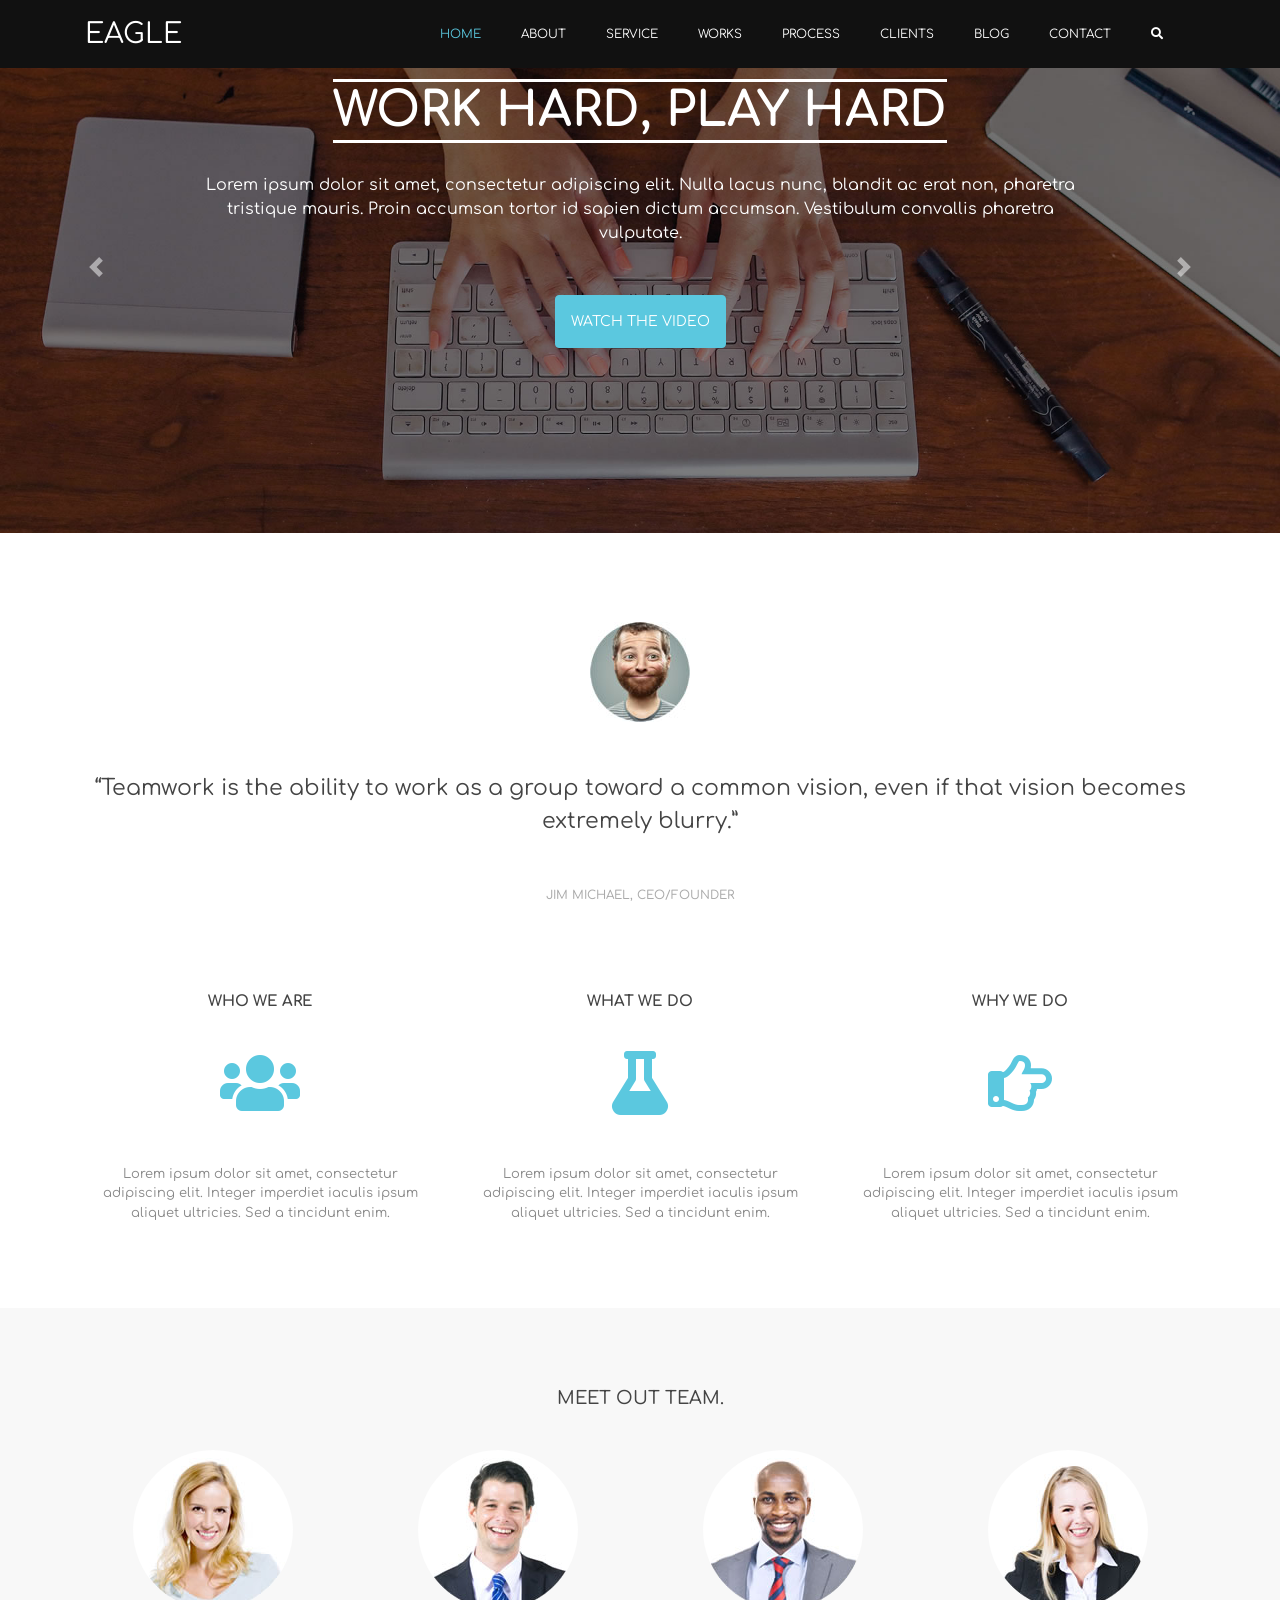
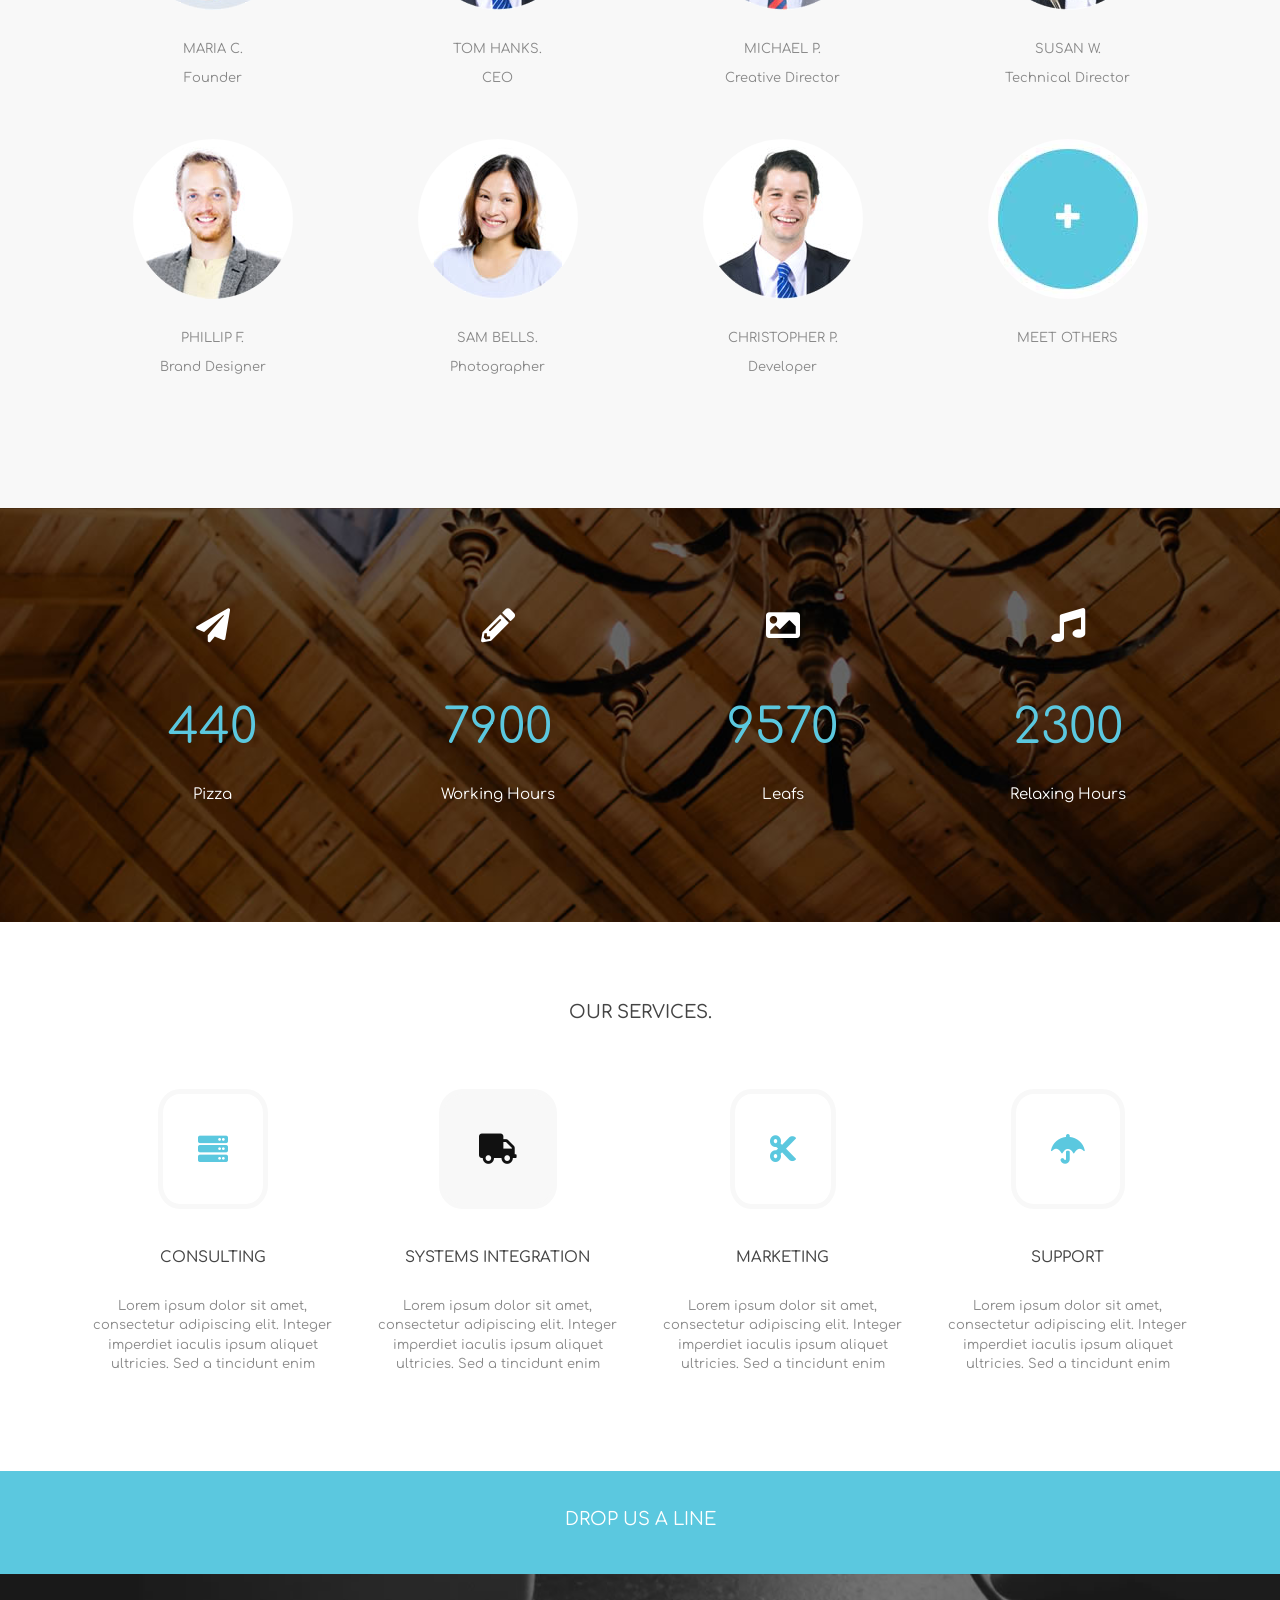
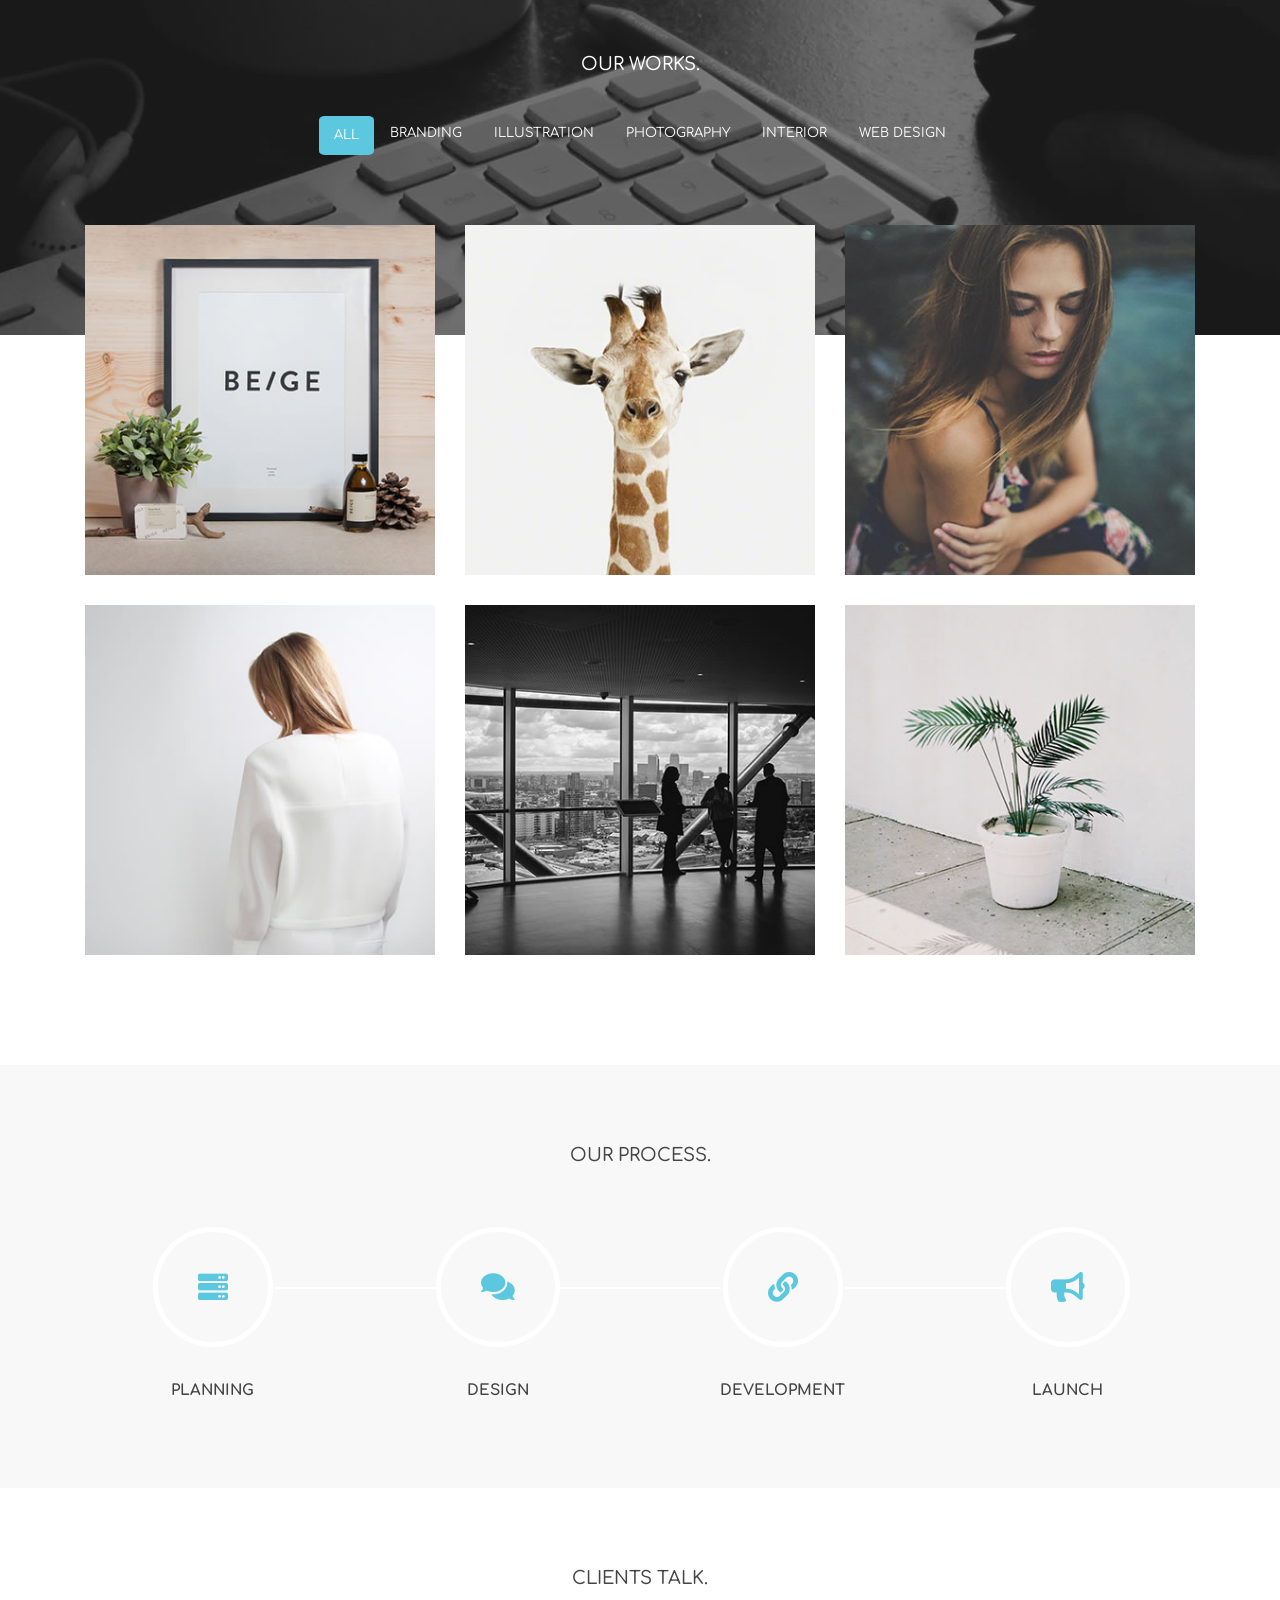
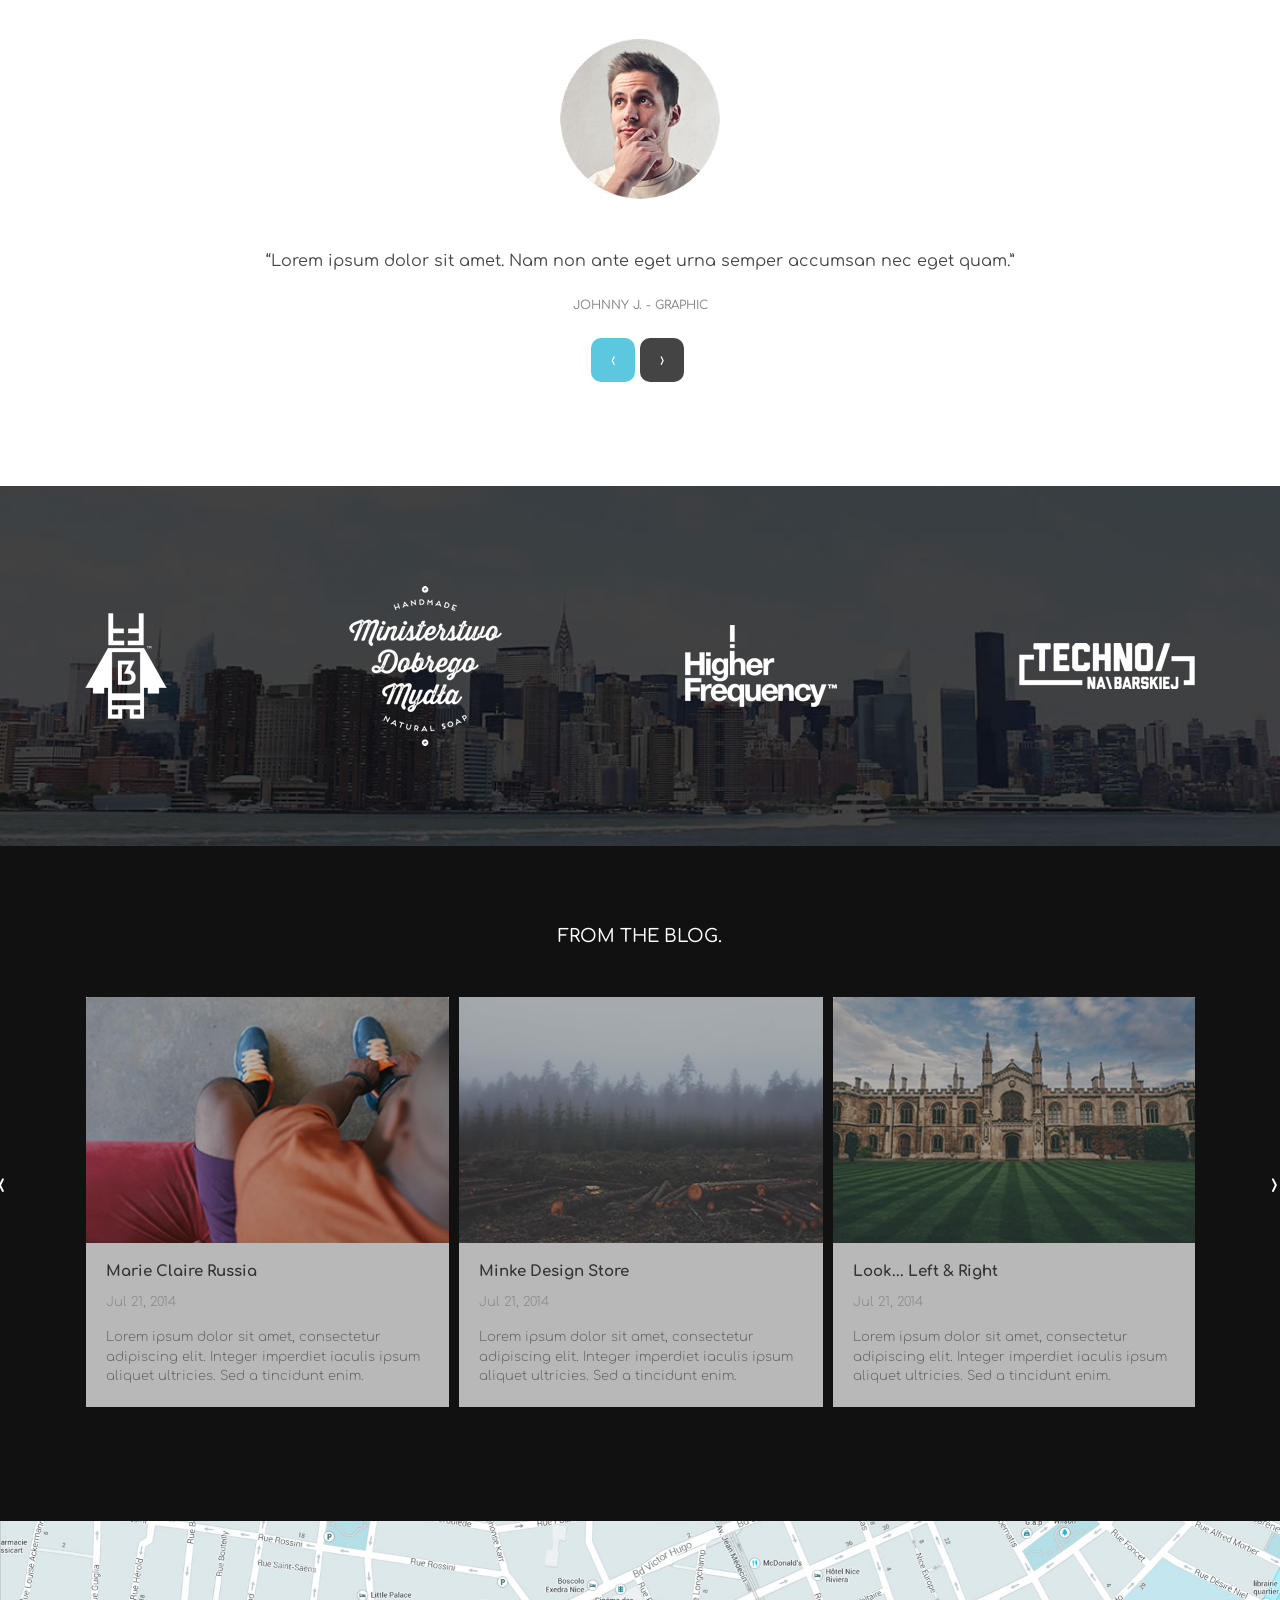
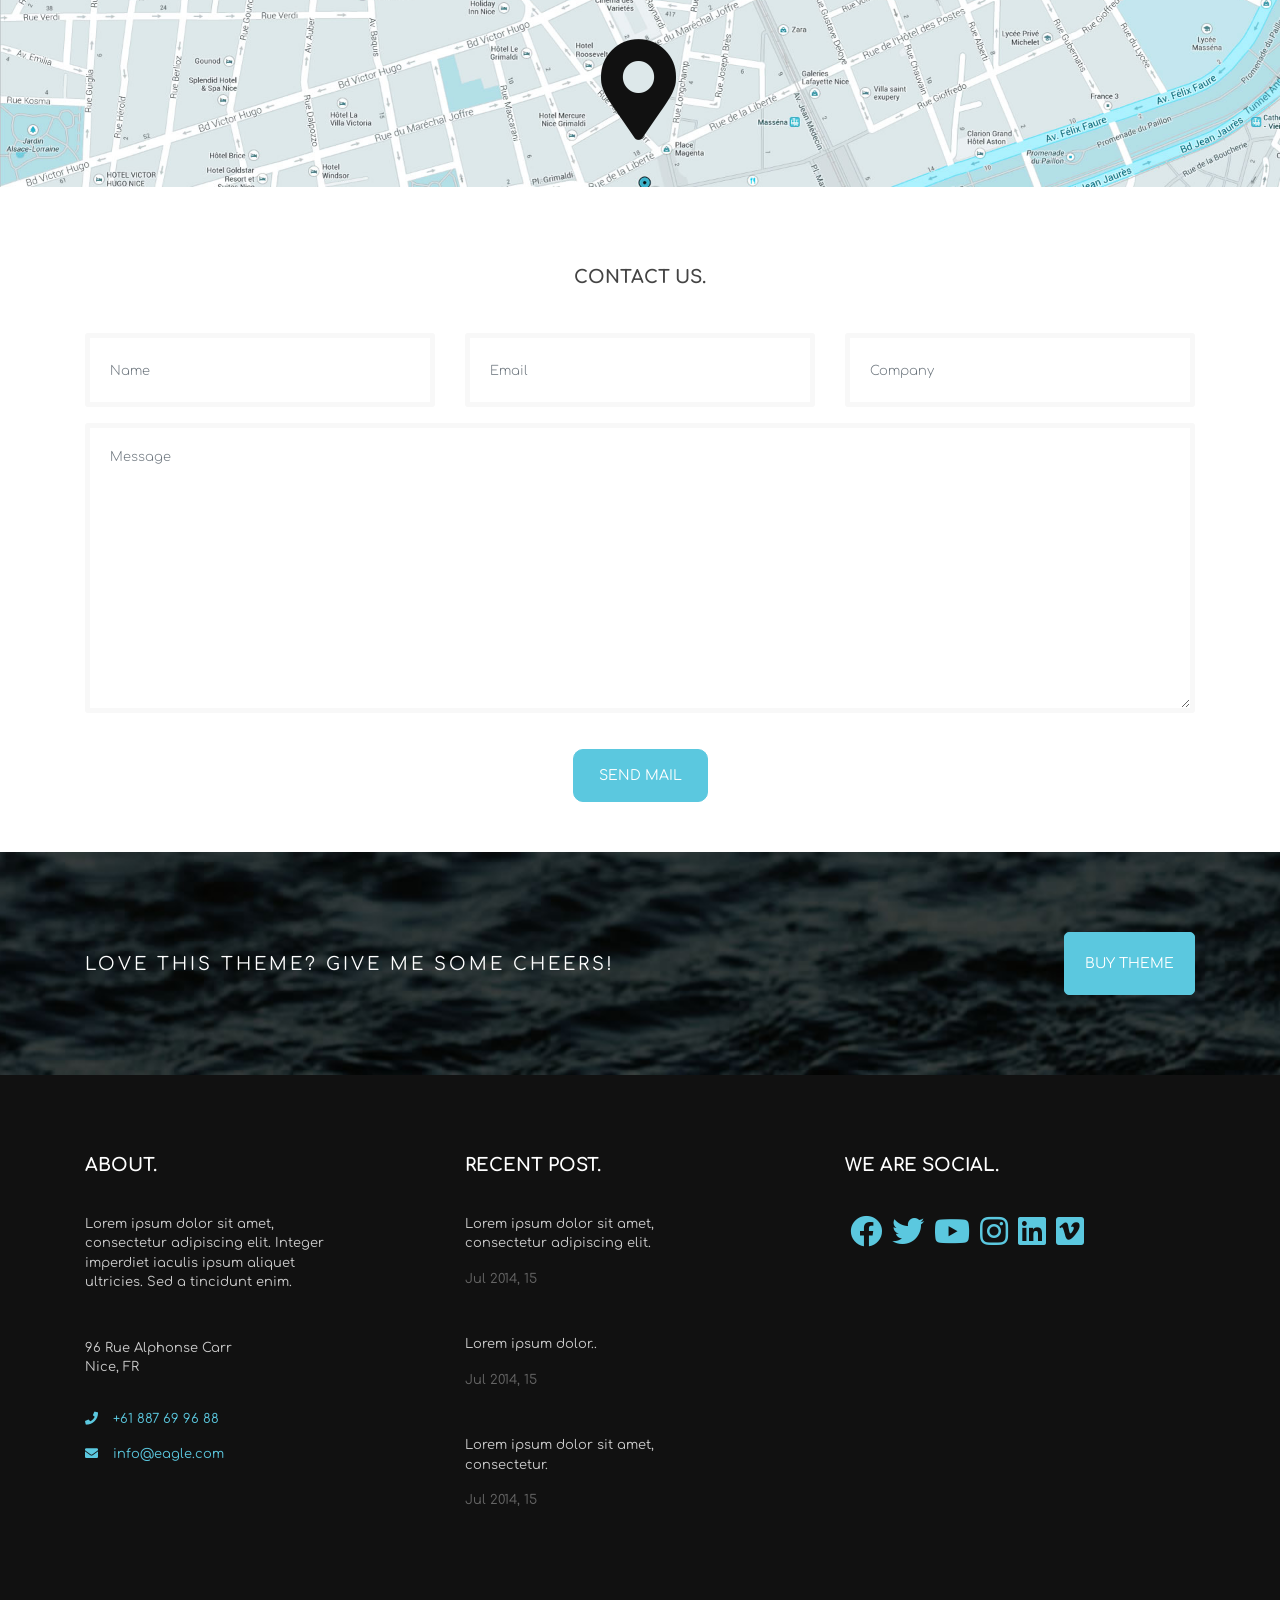
<file: index.html>
<!DOCTYPE html>
<html lang="en">

<head>
    <meta charset="UTF-8">
    <meta name="viewport" content="width=device-width, initial-scale=1.0">
    <meta http-equiv="X-UA-Compatible" content="ie=edge">
    <title>EAGLE</title>

    <!-- BOOTSTRAP -->
    <link rel="stylesheet" href="https://stackpath.bootstrapcdn.com/bootstrap/4.1.3/css/bootstrap.min.css">
    <!-- FRONT AWESOME -->
    <link rel="stylesheet" href="https://use.fontawesome.com/releases/v5.2.0/css/all.css">
    <!-- Owl Carousel-->
    <link rel="stylesheet" href="./CSS/owl.carousel.min.css">
    <link rel="stylesheet" href="./CSS/owl.theme.default.css">
    <!-- MAIN CSS -->
    <link rel="stylesheet" href="./CSS/main.css">


</head>

<body>
    <div class="wrapper">
        <header>
            <div class="container-fuild">
                <div id="carouselExampleControls" class="carousel slide" data-ride="carousel">
                    <div class="carousel-inner">
                        <div class="carousel-item active">
                            <img class="d-block" src="./images/slider_01.jpg" alt="First slide">
                            <div class="carousel-caption d-flex flex-column align-items-center">
                                <h1>WORK HARD, PLAY HARD</h1>
                                <p>Lorem ipsum dolor sit amet, consectetur adipiscing elit. Nulla lacus nunc, blandit ac erat
                                    non, pharetra tristique mauris. Proin accumsan tortor id sapien dictum accumsan. Vestibulum
                                    convallis pharetra vulputate.
                                </p>
                                <button class="btn btn-primary text-uppercase">Watch the video</button>
                            </div>
                        </div>
                        <div class="carousel-item">
                            <img class="d-block" src="./images/slider_02.jpg" alt="Second slide">
                            <div class="carousel-caption d-flex flex-column align-items-center">
                                <h1>WORK HARD, PLAY HARD</h1>
                                <p>Lorem ipsum dolor sit amet, consectetur adipiscing elit. Nulla lacus nunc, blandit ac erat
                                    non, pharetra tristique mauris. Proin accumsan tortor id sapien dictum accumsan. Vestibulum
                                    convallis pharetra vulputate.
                                </p>
                                <button class="btn btn-primary text-uppercase">Watch the video</button>
                            </div>
                        </div>
                        <div class="carousel-item">
                            <img class="d-block" src="./images/slider_03.jpg" alt="Third slide">
                            <div class="carousel-caption d-flex flex-column align-items-center">
                                <h1>WORK HARD, PLAY HARD</h1>
                                <p>Lorem ipsum dolor sit amet, consectetur adipiscing elit. Nulla lacus nunc, blandit ac erat
                                    non, pharetra tristique mauris. Proin accumsan tortor id sapien dictum accumsan. Vestibulum
                                    convallis pharetra vulputate.
                                </p>
                                <button class="btn btn-primary text-uppercase">Watch the video</button>
                            </div>
                        </div>
                    </div>
                    <a class="carousel-control-prev" href="#carouselExampleControls" role="button" data-slide="prev">
                        <span class="carousel-control-prev-icon" aria-hidden="true"></span>
                        <span class="sr-only">Previous</span>
                    </a>
                    <a class="carousel-control-next" href="#carouselExampleControls" role="button" data-slide="next">
                        <span class="carousel-control-next-icon" aria-hidden="true"></span>
                        <span class="sr-only">Next</span>
                    </a>
                </div>
            </div>

            <nav class="navbar fixed-top navbar-expand-lg" id="navbar-example2">
                <div class="container">
                    <a href="#" class="navbar-brand">EAGLE</a>
                    <button class="navbar-toggler" type="button" data-toggle="collapse" data-target="#myNavbar" aria-controls="myNavbar" aria-expanded="false"
                        aria-label="Toggle navigation">
                        <span class="navbar-toggler-icon"></span>
                    </button>

                    <div class="collapse navbar-collapse" id="myNavbar">
                        <ul class="navbar-nav ml-auto">
                            <li class="nav-item active mr-4">
                                <a href="#" class="nav-link">HOME</a>
                            </li>
                            <li class="nav-item mr-4">
                                <a href="#about" class="nav-link">ABOUT</a>
                            </li>
                            <li class="nav-item mr-4">
                                <a href="#services" class="nav-link">SERVICE</a>
                            </li>
                            <li class="nav-item mr-4">
                                <a href="#works" class="nav-link">WORKS</a>
                            </li>
                            <li class="nav-item mr-4">
                                <a href="#process" class="nav-link">PROCESS</a>
                            </li>
                            <li class="nav-item mr-4">
                                <a href="#clients" class="nav-link">CLIENTS</a>
                            </li>
                            <li class="nav-item mr-4">
                                <a href="#blog" class="nav-link">BLOG</a>
                            </li>
                            <li class="nav-item mr-4">
                                <a href="#contact" class="nav-link">CONTACT</a>
                            </li>
                            <li class="nav-item mr-4">
                                <a href="#" class="nav-link">
                                    <i class="fas fa-search "></i>
                                </a>
                            </li>
                        </ul>
                    </div>
                </div>
            </nav>
        </header>

        <main class="mt-4" data-spy="scroll" data-target="#navbar-example2" data-offset="0">
            <section id="about">

                <div class="about-1 text-center">
                    <div class="container">
                        <img src="./images//ceo.jpg" alt="CEO">
                        <p class="para-1">“Teamwork is the ability to work as a group toward a common vision, even if that vision becomes extremely
                            blurry.”
                        </p>
                        <h6>JIM MICHAEL, CEO/FOUNDER</h6>
                    </div>
                </div>

                <div class="about-2">
                    <div class="container text-center">
                        <div class="row">
                            <div class="col-md-4">
                                <h3>WHO WE ARE</h3>
                                <i class="fas fa-users fa-4x"></i>
                                <p class="para-2">Lorem ipsum dolor sit amet, consectetur adipiscing elit. Integer imperdiet iaculis ipsum
                                    aliquet ultricies. Sed a tincidunt enim.</p>
                            </div>
                            <div class="col-md-4">
                                <h3>WHAT WE DO</h3>
                                <i class="fas fa-flask fa-4x"></i>
                                <p class="para-2">Lorem ipsum dolor sit amet, consectetur adipiscing elit. Integer imperdiet iaculis ipsum
                                    aliquet ultricies. Sed a tincidunt enim.</p>
                            </div>
                            <div class="col-md-4">
                                <h3>WHY WE DO</h3>
                                <i class="far fa-hand-point-right fa-4x"></i>
                                <p class="para-2">Lorem ipsum dolor sit amet, consectetur adipiscing elit. Integer imperdiet iaculis ipsum
                                    aliquet ultricies. Sed a tincidunt enim.</p>
                            </div>
                        </div>
                    </div>
                </div>

                <div class="about-3">
                    <div class="container text-center">
                        <h1 class="heading-text">MEET OUT TEAM.</h1>

                        <div class="row">
                            <div class="col-md-3 col-sm-6">
                                <img src="./images/meet_team_01.jpg" alt="team">
                                <p class="about-name">MARIA C.</p>
                                <p class="about-job">Founder</p>
                            </div>
                            <div class="col-md-3 col-sm-6 ">
                                <img src="./images/meet_team_02.jpg" alt="team">
                                <p class="about-name">TOM HANKS.</p>
                                <p class="about-job">CEO</p>
                            </div>
                            <div class="col-md-3 col-sm-6">
                                <img src="./images/meet_team_03.jpg" alt="team">
                                <p class="about-name">MICHAEL P.</p>
                                <p class="about-job">Creative Director</p>
                            </div>
                            <div class="col-md-3 col-sm-6">
                                <img src="./images/meet_team_04.jpg" alt="team">
                                <p class="about-name">SUSAN W.</p>
                                <p class="about-job">Technical Director</p>
                            </div>
                            <div class="col-md-3 col-sm-6">
                                <img src="./images/meet_team_05.jpg" alt="team">
                                <p class="about-name">PHILLIP F.</p>
                                <p class="about-job">Brand Designer</p>
                            </div>
                            <div class="col-md-3 col-sm-6">
                                <img src="./images/meet_team_06.jpg" alt="team">
                                <p class="about-name">SAM BELLS.</p>
                                <p class="about-job">Photographer</p>
                            </div>
                            <div class="col-md-3 col-sm-6">
                                <img src="./images/meet_team_07.jpg" alt="team">
                                <p class="about-name">CHRISTOPHER P.</p>
                                <p class="about-job">Developer</p>
                            </div>
                            <div class="col-md-3 col-sm-6">
                                <img src="./images/meet_team_08.jpg" alt="team">
                                <p class="about-name">Meet Others</p>
                            </div>

                        </div>
                    </div>
                </div>

                <div class="about-4">
                    <div class="container text-center">
                        <div class="row">
                            <div class="col-md-3 col-sm-6">
                                <i class="fas fa-paper-plane"></i>
                                <p class="number">440</p>
                                <p class="desc">Pizza</p>
                            </div>
                            <div class="col-md-3 col-sm-6">
                                <i class="fas fa-pencil-alt"></i>
                                <p class="number">7900</p>
                                <p class="desc">Working Hours</p>
                            </div>
                            <div class="col-md-3 col-sm-6">
                                <i class="fas fa-image"></i>
                                <p class="number">9570</p>
                                <p class="desc">Leafs</p>
                            </div>
                            <div class="col-md-3 col-sm-6">
                                <i class="fas fa-music"></i>
                                <p class="number">2300</p>
                                <p class="desc">Relaxing Hours</p>
                            </div>
                        </div>
                    </div>
                </div>

            </section>

            <section id="services">
                <div class="services-1">
                    <div class="container text-center">
                        <h1 class="heading-text">OUR SERVICES.</h1>

                        <div class="row">
                            <div class="col-md-3">
                                <i class="fas fa-server"></i>
                                <h3>CONSULTING</h3>
                                <p class="ser-para-1">Lorem ipsum dolor sit amet, consectetur adipiscing elit. Integer imperdiet iaculis ipsum
                                    aliquet ultricies. Sed a tincidunt enim</p>
                            </div>
                            <div class="col-md-3">
                                <i class="fas fa-truck active"></i>
                                <h3>SYSTEMS INTEGRATION</h3>
                                <p class="ser-para-1">Lorem ipsum dolor sit amet, consectetur adipiscing elit. Integer imperdiet iaculis ipsum
                                    aliquet ultricies. Sed a tincidunt enim</p>
                            </div>
                            <div class="col-md-3">
                                <i class="fas fa-cut"></i>
                                <h3>MARKETING</h3>
                                <p class="ser-para-1">Lorem ipsum dolor sit amet, consectetur adipiscing elit. Integer imperdiet iaculis ipsum
                                    aliquet ultricies. Sed a tincidunt enim</p>
                            </div>
                            <div class="col-md-3">
                                <i class="fas fa-umbrella"></i>
                                <h3>SUPPORT</h3>
                                <p class="ser-para-1">Lorem ipsum dolor sit amet, consectetur adipiscing elit. Integer imperdiet iaculis ipsum
                                    aliquet ultricies. Sed a tincidunt enim</p>
                            </div>
                        </div>
                    </div>
                </div>

                <div class="services-2">
                    <div class="container-fuild text-center">
                        <div class="text d-flex flex-column align-self-center">
                            <p class="ser-para-2">DROP US A LINE</p>
                        </div>
                    </div>
                </div>
            </section>

            <section id="works">
                <div class="menu-works">
                    <div class="container text-center">
                        <h1 class="heading-text">OUR WORKS.</h1>

                        <div class="row">
                            <div class="col-lg-12">
                                <ul class="nav justify-content-center">
                                    <li class="nav-item">
                                        <a href="#" class="nav-link active">ALL</a>
                                    </li>
                                    <li class="nav-item">
                                        <a href="#" class="nav-link">BRANDING</a>
                                    </li>
                                    <li class="nav-item">
                                        <a href="#" class="nav-link">ILLUSTRATION</a>
                                    </li>
                                    <li class="nav-item">
                                        <a href="#" class="nav-link">PHOTOGRAPHY</a>
                                    </li>
                                    <li class="nav-item">
                                        <a href="#" class="nav-link">INTERIOR</a>
                                    </li>
                                    <li class="nav-item">
                                        <a href="#" class="nav-link">WEB DESIGN</a>
                                    </li>
                                </ul>
                            </div>
                        </div>
                    </div>
                </div>

                <div class="portfolio">
                    <div class="container">
                        <div class="row">
                            <div class="col-md-4 portfolio-item">
                                <a href="#portfolioModal1" class="portfolio-link" data-toggle="modal">
                                    <div class="portfolio-hover">
                                        <div class="portfolio-content-hover">
                                            <h4>The Studio 2014</h4>
                                            <p>INTERIOR DESGIN</p>
                                        </div>
                                    </div>
                                    <img src="./images/studio_00.jpg" alt="">
                                </a>
                            </div>

                            <div class="col-md-4 portfolio-item">
                                <a href="#portfolioModal1" class="portfolio-link" data-toggle="modal">
                                    <div class="portfolio-hover">
                                        <div class="portfolio-content-hover">
                                            <h4>The Studio 2014</h4>
                                            <p>INTERIOR DESGIN</p>
                                        </div>
                                    </div>
                                    <img src="./images/studio_01.jpg" alt="">
                                </a>
                            </div>


                            <div class="col-md-4 portfolio-item">
                                <a href="#portfolioModal1" class="portfolio-link" data-toggle="modal">
                                    <div class="portfolio-hover">
                                        <div class="portfolio-content-hover">
                                            <h4>The Studio 2014</h4>
                                            <p>INTERIOR DESGIN</p>
                                        </div>
                                    </div>
                                    <img src="./images/studio_02.jpg" alt="">
                                </a>
                            </div>

                            <div class="col-md-4 portfolio-item">
                                <a href="#portfolioModal1" class="portfolio-link" data-toggle="modal">
                                    <div class="portfolio-hover">
                                        <div class="portfolio-content-hover">
                                            <h4>The Studio 2014</h4>
                                            <p>INTERIOR DESGIN</p>
                                        </div>
                                    </div>
                                    <img src="./images/studio_03.jpg" alt="">

                                </a>
                            </div>

                            <div class="col-md-4 portfolio-item">
                                <a href="#portfolioModal1" class="portfolio-link" data-toggle="modal">
                                    <div class="portfolio-hover">
                                        <div class="portfolio-content-hover">
                                            <h4>The Studio 2014</h4>
                                            <p>INTERIOR DESGIN</p>
                                        </div>
                                    </div>
                                    <img src="./images/studio_04.jpg" alt="">
                                </a>
                            </div>

                            <div class="col-md-4 portfolio-item">
                                <a href="#portfolioModal1" class="portfolio-link" data-toggle="modal">
                                    <div class="portfolio-hover">
                                        <div class="portfolio-content-hover">
                                            <h4>The Studio 2014</h4>
                                            <p>INTERIOR DESGIN</p>
                                        </div>
                                    </div>
                                    <img src="./images/studio_05.jpg" alt="">
                                </a>
                            </div>
                        </div>
                    </div>
                </div>
            </section>

            <section id="process">
                <div class="container text-center">
                    <div class="row">
                        <div class="col-lg-12">
                            <h1 class="heading-text">Our process.</h1>
                        </div>
                    </div>

                    <div class="row">
                        <div class="col-md-3 process-item">
                            <i class="fas fa-server"></i>
                            <h3>PLANNING</h3>
                        </div>
                        <div class="col-md-3 process-item">
                            <i class="fas fa-comments"></i>
                            <h3>DESIGN</h3>
                        </div>
                        <div class="col-md-3 process-item">
                            <i class="fas fa-link"></i>
                            <h3>DEVELOPMENT</h3>
                        </div>
                        <div class="col-md-3 process-item">
                            <i class="fas fa-bullhorn"></i>
                            <h3>LAUNCH</h3>
                        </div>
                    </div>
                </div>
            </section>

            <section id="clients">
                <div class="clients-1">
                    <div class="container text-center">
                        <div class="row">
                            <div class="col-lg-12 col-sm-12 col-md-12">
                                <h1 class="heading-text">Clients Talk.</h1>
                            </div>
                        </div>
                        <div class="row">
                            <div class="col-lg-12">
                                <div class="clients-talk-carousel owl-carousel ">
                                    <div class="clients-talk-item">
                                        <img src="./images/clients_talk.jpg" alt="">
                                        <p>“Lorem ipsum dolor sit amet. Nam non ante eget urna semper accumsan nec eget quam.”</p>
                                        <h6>JOHNNY J. - GRAPHIC </h6>
                                    </div>
                                    <div class="clients-talk-item">
                                        <img src="./images/clients_talk.jpg" alt="">
                                        <p>“Lorem ipsum dolor sit amet. Nam non ante eget urna semper accumsan nec eget quam.”</p>
                                        <h6>JOHNNY J. - GRAPHIC </h6>
                                    </div>
                                    <div class="clients-talk-item">
                                        <img src="./images/clients_talk.jpg" alt="">
                                        <p>“Lorem ipsum dolor sit amet. Nam non ante eget urna semper accumsan nec eget quam.”</p>
                                        <h6>JOHNNY J. - GRAPHIC </h6>
                                    </div>
                                    <div class="clients-talk-item">
                                        <img src="./images/clients_talk.jpg" alt="">
                                        <p>“Lorem ipsum dolor sit amet. Nam non ante eget urna semper accumsan nec eget quam.”</p>
                                        <h6>JOHNNY J. - GRAPHIC </h6>
                                    </div>
                                </div>
                            </div>
                        </div>
                    </div>
                </div>

                <div class="clients-2">
                    <div class="container">
                        <div class="row">
                            <div class="col-lg-12">
                                <div class="our-clients d-flex justify-content-between align-items-center">
                                    <div class="our-clients-item">
                                        <img src="./images/clients_01.png" alt="">
                                    </div>
                                    <div class="our-clients-item ">
                                        <img src="./images/clients_02.png" alt="">
                                    </div>
                                    <div class="our-clients-item ">
                                        <img src="./images/clients_03.png" alt="">
                                    </div>
                                    <div class="our-clients-item-4">
                                        <img src="./images/clients_04.png" alt="">
                                    </div>
                                </div>
                            </div>
                        </div>
                    </div>
                </div>
            </section>

            <section id="blog">
                <div class="container text-center">
                    <div class="row">
                        <div class="col-lg-12">
                            <h1 class="heading-text">From the blog.</h1>
                        </div>
                    </div>

                    <div class="row">
                        <div class="col-lg-12 ">
                            <div class="card-carousel owl-carousel">
                                <div class="card card-item">
                                    <img src="./images/blog_01.jpg" alt="card img top" class="card-img-top">
                                    <div class="card-body">
                                        <h5 class="card-title">Marie Claire Russia</h5>
                                        <p class="card-time">Jul 21, 2014</p>
                                        <p class="card-text">Lorem ipsum dolor sit amet, consectetur adipiscing elit. Integer imperdiet iaculis
                                            ipsum aliquet ultricies. Sed a tincidunt enim. </p>
                                    </div>
                                </div>


                                <div class="card card-item">
                                    <img src="./images/blog_02.jpg" alt="card img top" class="card-img-top">
                                    <div class="card-body">
                                        <h5 class="card-title">Minke Design Store</h5>
                                        <p class="card-time">Jul 21, 2014</p>
                                        <p class="card-text">Lorem ipsum dolor sit amet, consectetur adipiscing elit. Integer imperdiet iaculis
                                            ipsum aliquet ultricies. Sed a tincidunt enim. </p>
                                    </div>
                                </div>


                                <div class="card card-item">
                                    <img src="./images/blog_03.jpg" alt="card img top" class="card-img-top">
                                    <div class="card-body">
                                        <h5 class="card-title">Look... Left & Right</h5>
                                        <p class="card-time">Jul 21, 2014</p>
                                        <p class="card-text">Lorem ipsum dolor sit amet, consectetur adipiscing elit. Integer imperdiet iaculis
                                            ipsum aliquet ultricies. Sed a tincidunt enim. </p>
                                    </div>
                                </div>
                            </div>
                        </div>
                    </div>
                </div>
            </section>

            <section id="contact">
                <div class="contact-1">
                    <div class="container-fuild">
                        <div class="row">
                            <div class="col-lg-12">
                                <div class="contact-fa">
                                    <i class="fas fa-map-marker-alt fa-4x"></i>
                                </div>
                                <img class="w-100" src="./images/map.jpg" alt="">
                            </div>
                        </div>
                    </div>
                </div>

                <div class="contact-2">
                    <div class="container text-center">
                        <div class="row">
                            <div class="col-lg-12">
                                <h1 class="heading-text">Contact us.</h1>
                            </div>
                        </div>

                        <div class="row">
                            <div class="col-lg-12">
                                <form action="">
                                    <div class="row">
                                        <div class="col-md-4">
                                            <div class="form-group">
                                                <input class="form-control" type="text" id="name" placeholder="Name" required data-validation-required-message="Please enter your Name">
                                                <p class="help-block text-danger"></p>
                                            </div>
                                        </div>
                                        <div class="col-md-4">
                                            <div class="form-group">
                                                <input class="form-control" type="email" id="email" placeholder="Email" required data-validation-required-message="Please enter your Email">
                                                <p class="help-block text-danger"></p>
                                            </div>
                                        </div>
                                        <div class="col-md-4">
                                            <div class="form-group">
                                                <input class="form-control" type="text" id="company" placeholder="Company" required data-validation-required-message="Please enter your Company">
                                                <p class="help-block text-danger"></p>
                                            </div>
                                        </div>
                                        <div class="col-lg-12">
                                            <div class="form-group">
                                                <textarea class="form-control" name="message" id="message" cols="30" rows="10" placeholder="Message" required data-validation-required-message="Please enter your Message"></textarea>
                                                <p class="help-block text-danger"></p>
                                            </div>
                                        </div>
                                        <div class="clearfix"></div>
                                        <div class="col-lg-12 text-center">
                                            <div id="success">
                                                <button id="sendMessagebutton" class="btn btn-primary btn-xl text-uppercase" type="submit">Send Mail</button>
                                            </div>
                                        </div>
                                    </div>
                                </form>
                            </div>
                        </div>
                    </div>
                </div>
            </section>
        </main>

        <footer>
            <div class="top-footer">
                <div class="container">
                    <div class="row">
                        <div class="col-lg-12">
                            <div class="action d-flex justify-content-between align-items-center">
                                <p class="action-text text-uppercase align-self-center">love this theme? give me some cheers!</p>
                                <button class="btn btn-primary text-uppercase align-self-center">Buy theme</button>
                            </div>
                        </div>
                    </div>
                </div>
            </div>

            <div class="main-footer">
                <div class="container">
                    <div class="row">
                        <div class="col-md-3">
                            <div class="footer-item d-flex flex-column">
                                <h2 class="text-uppercase">About.</h2>
                                <p class="footer-text">Lorem ipsum dolor sit amet, consectetur adipiscing elit. Integer imperdiet iaculis ipsum
                                    aliquet ultricies. Sed a tincidunt enim.</p>
                                <p class="footer-text">96 Rue Alphonse Carr </br>Nice, FR</p>
                                <div class="single-footer-contact-info d-flex mt-3">
                                    <div class="contact-icon">
                                        <i class="fa fa-phone"></i>
                                    </div>
                                    <p>+61 887 69 96 88</p>
                                </div>

                                <div class="single-footer-contact-info d-flex">
                                    <div class="contact-icon">
                                        <i class="fa fa-envelope"></i>
                                    </div>
                                    <p>info@eagle.com</p>
                                </div>
                            </div>
                        </div>
                        <div class="col-md-3 offset-md-1">
                            <div class="footer-item d-flex flex-column">
                                <h2 class="text-uppercase">RECENT POST.</h2>
                                <p class="footer-text">Lorem ipsum dolor sit amet, consectetur adipiscing elit.</p>
                                <p class="footer-time">Jul 2014, 15</p>
                                <p class="footer-text">Lorem ipsum dolor..</p>
                                <p class="footer-time">Jul 2014, 15</p>
                                <p class="footer-text">Lorem ipsum dolor sit amet, consectetur.</p>
                                <p class="footer-time">Jul 2014, 15</p>
                            </div>
                        </div>
                        <div class="col-md-3 offset-md-1">
                            <div class="footer-item">
                                <h2 class="text-uppercase">We are social.</h2>
                                <div class="footer-social">
                                    <i class="fab fa-facebook fa-2x footer-social-item"></i>
                                    <i class="fab fa-twitter  fa-2x footer-social-item"></i>
                                    <i class="fab fa-youtube fa-2x footer-social-item"></i>
                                    <i class="fab fa-instagram fa-2x footer-social-item"></i>
                                    <i class="fab fa-linkedin fa-2x footer-social-item"></i>
                                    <i class="fab fa-vimeo fa-2x footer-social-item"></i>
                                </div>

                            </div>
                        </div>
                    </div>
                </div>
            </div>
        </footer>
    </div>





    <!-- BOOTSTRAP JS-->
    <script src="https://code.jquery.com/jquery-3.3.1.slim.min.js"></script>
    <script src="https://cdnjs.cloudflare.com/ajax/libs/popper.js/1.14.3/umd/popper.min.js"></script>
    <script src="https://stackpath.bootstrapcdn.com/bootstrap/4.1.3/js/bootstrap.min.js"></script>

    <!-- Owl Carousel-->
    <script src="./JS/owl.carousel.min.js"></script>
    <!-- MAIN JS -->
    <script src="./JS/main.js"></script>

</body>

</html>
</file>
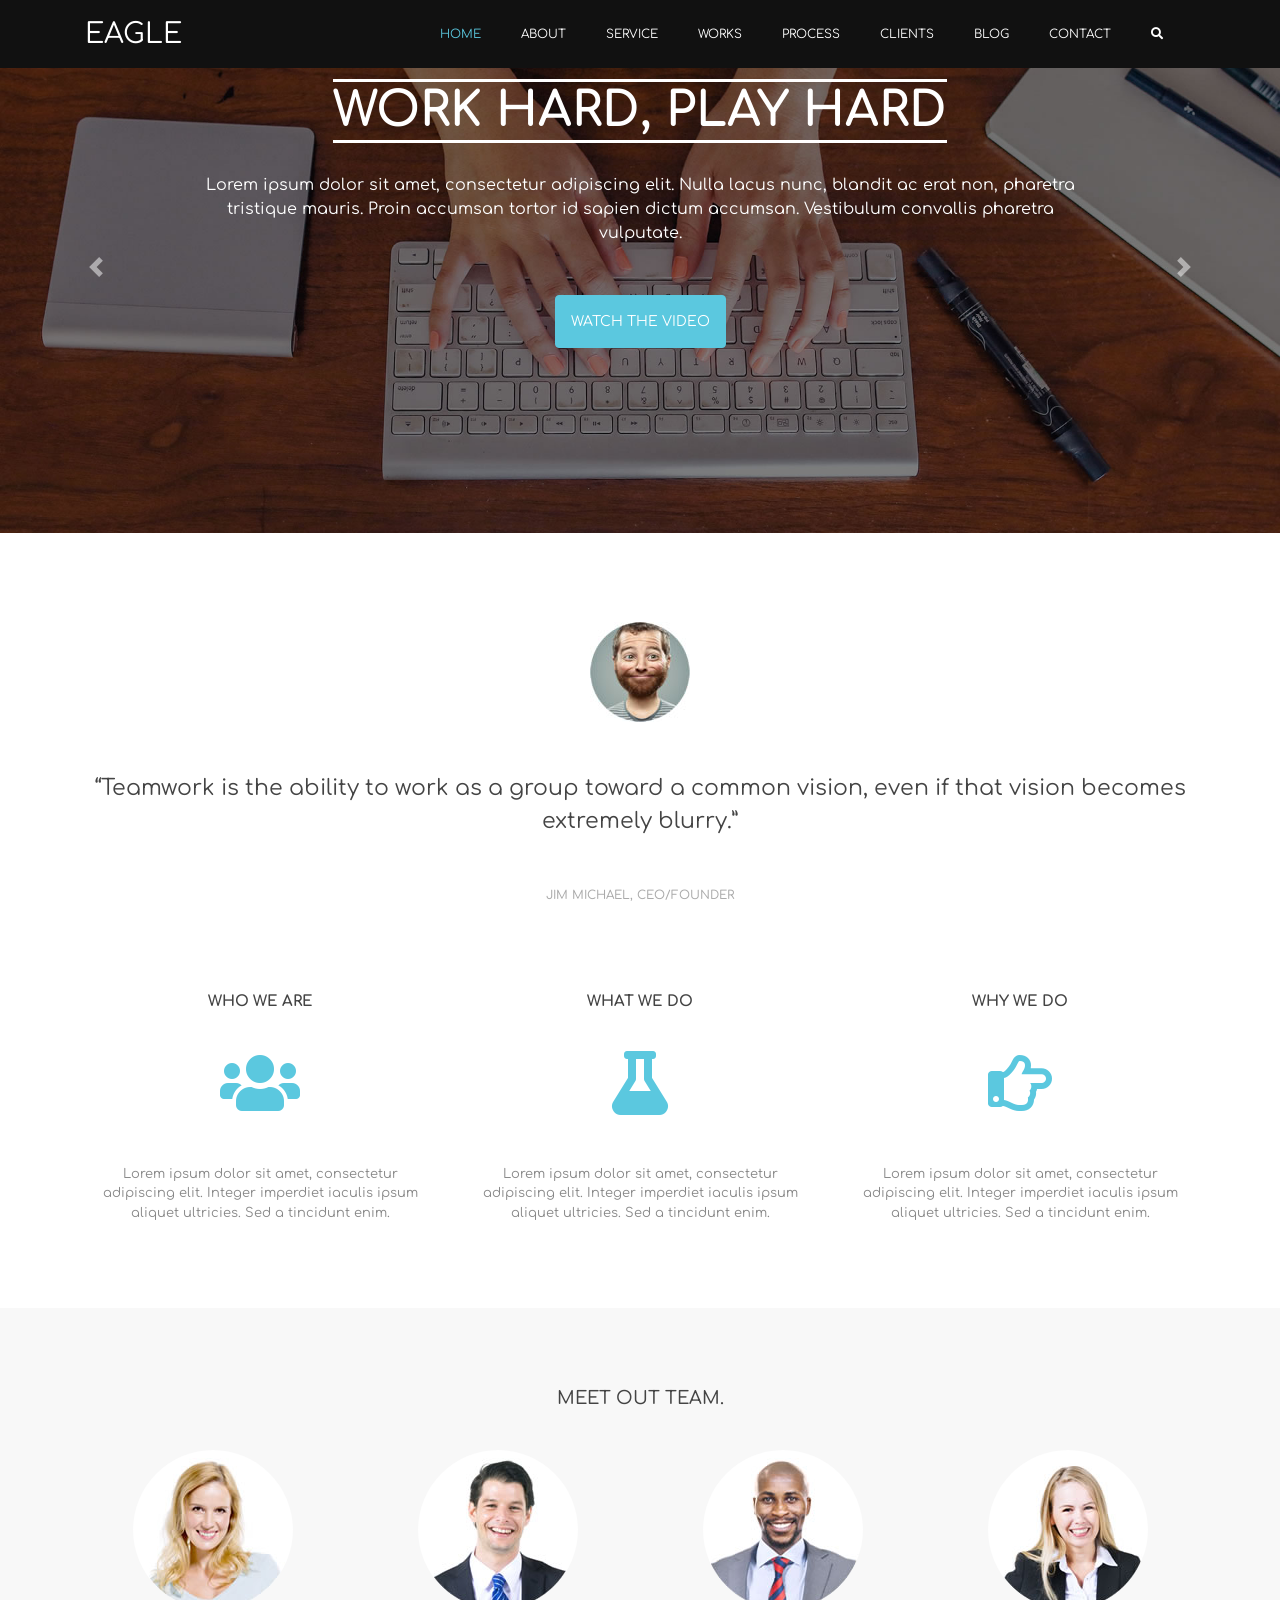
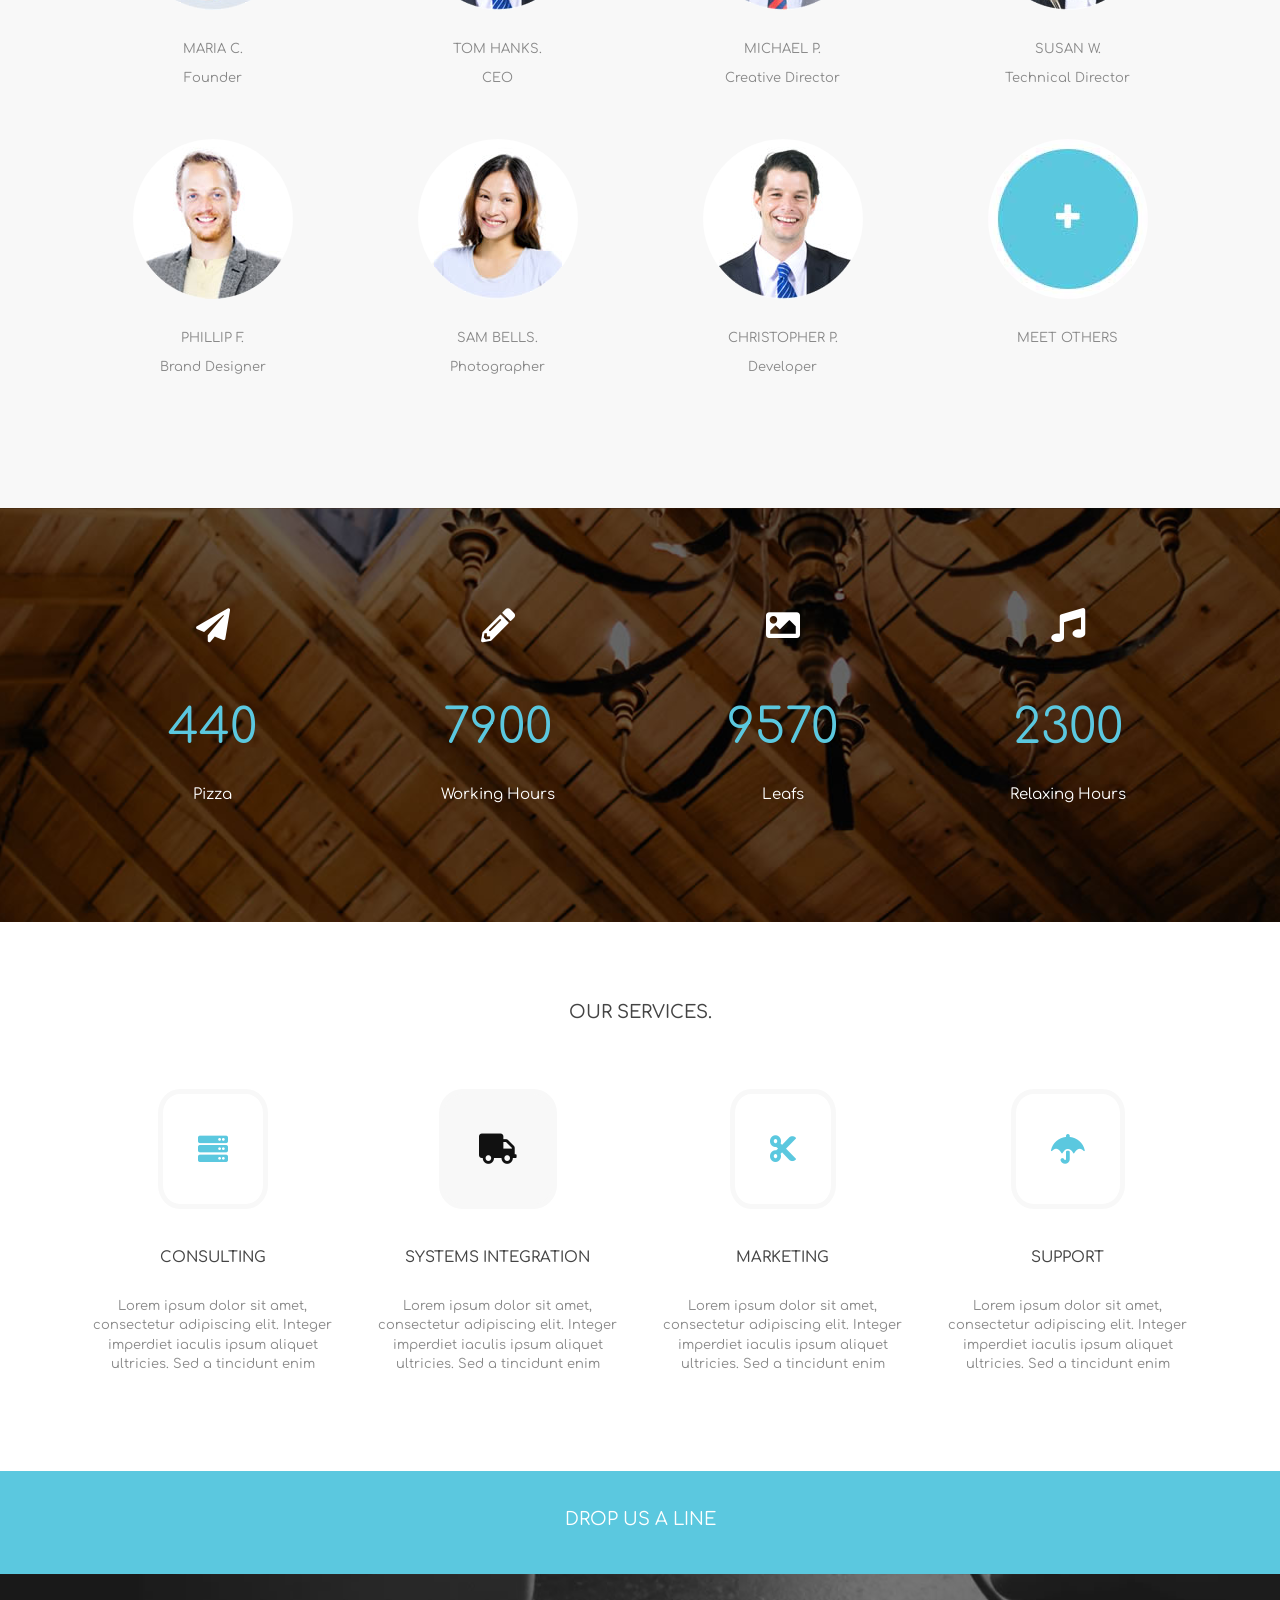
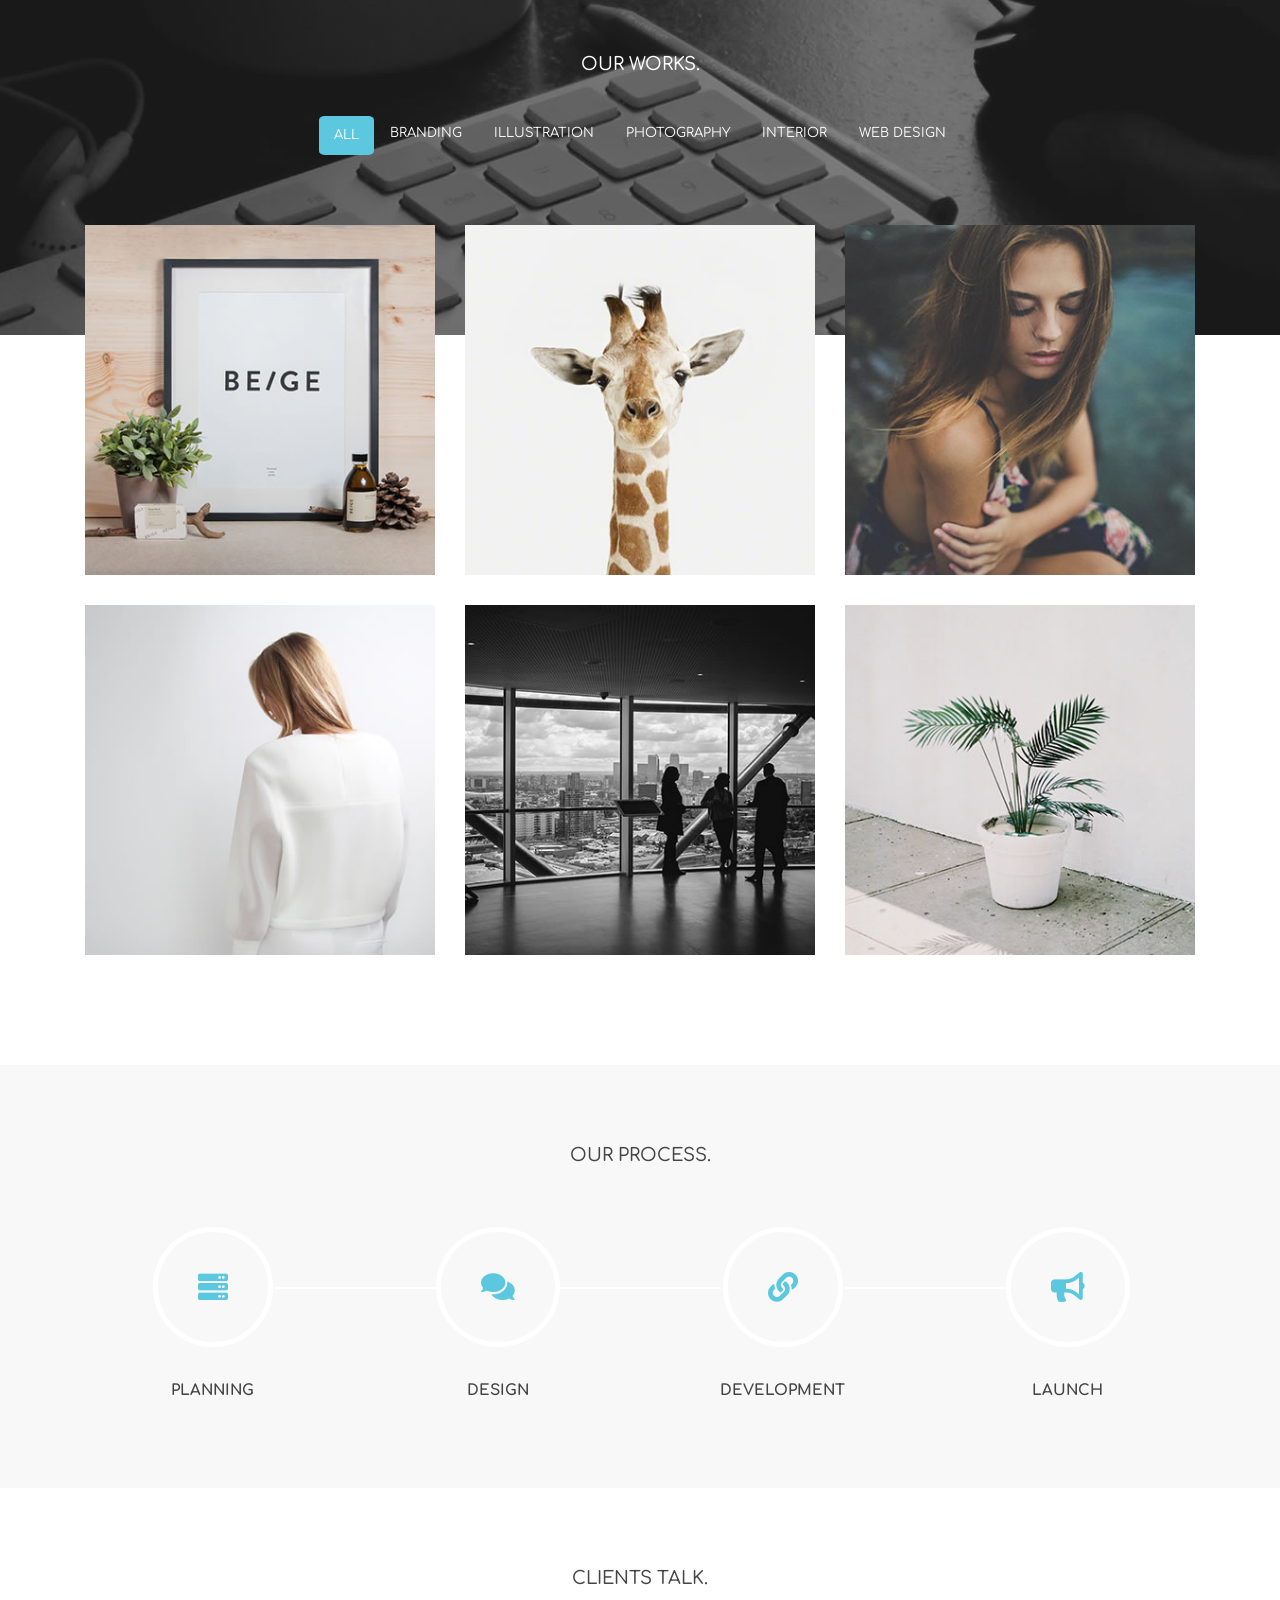
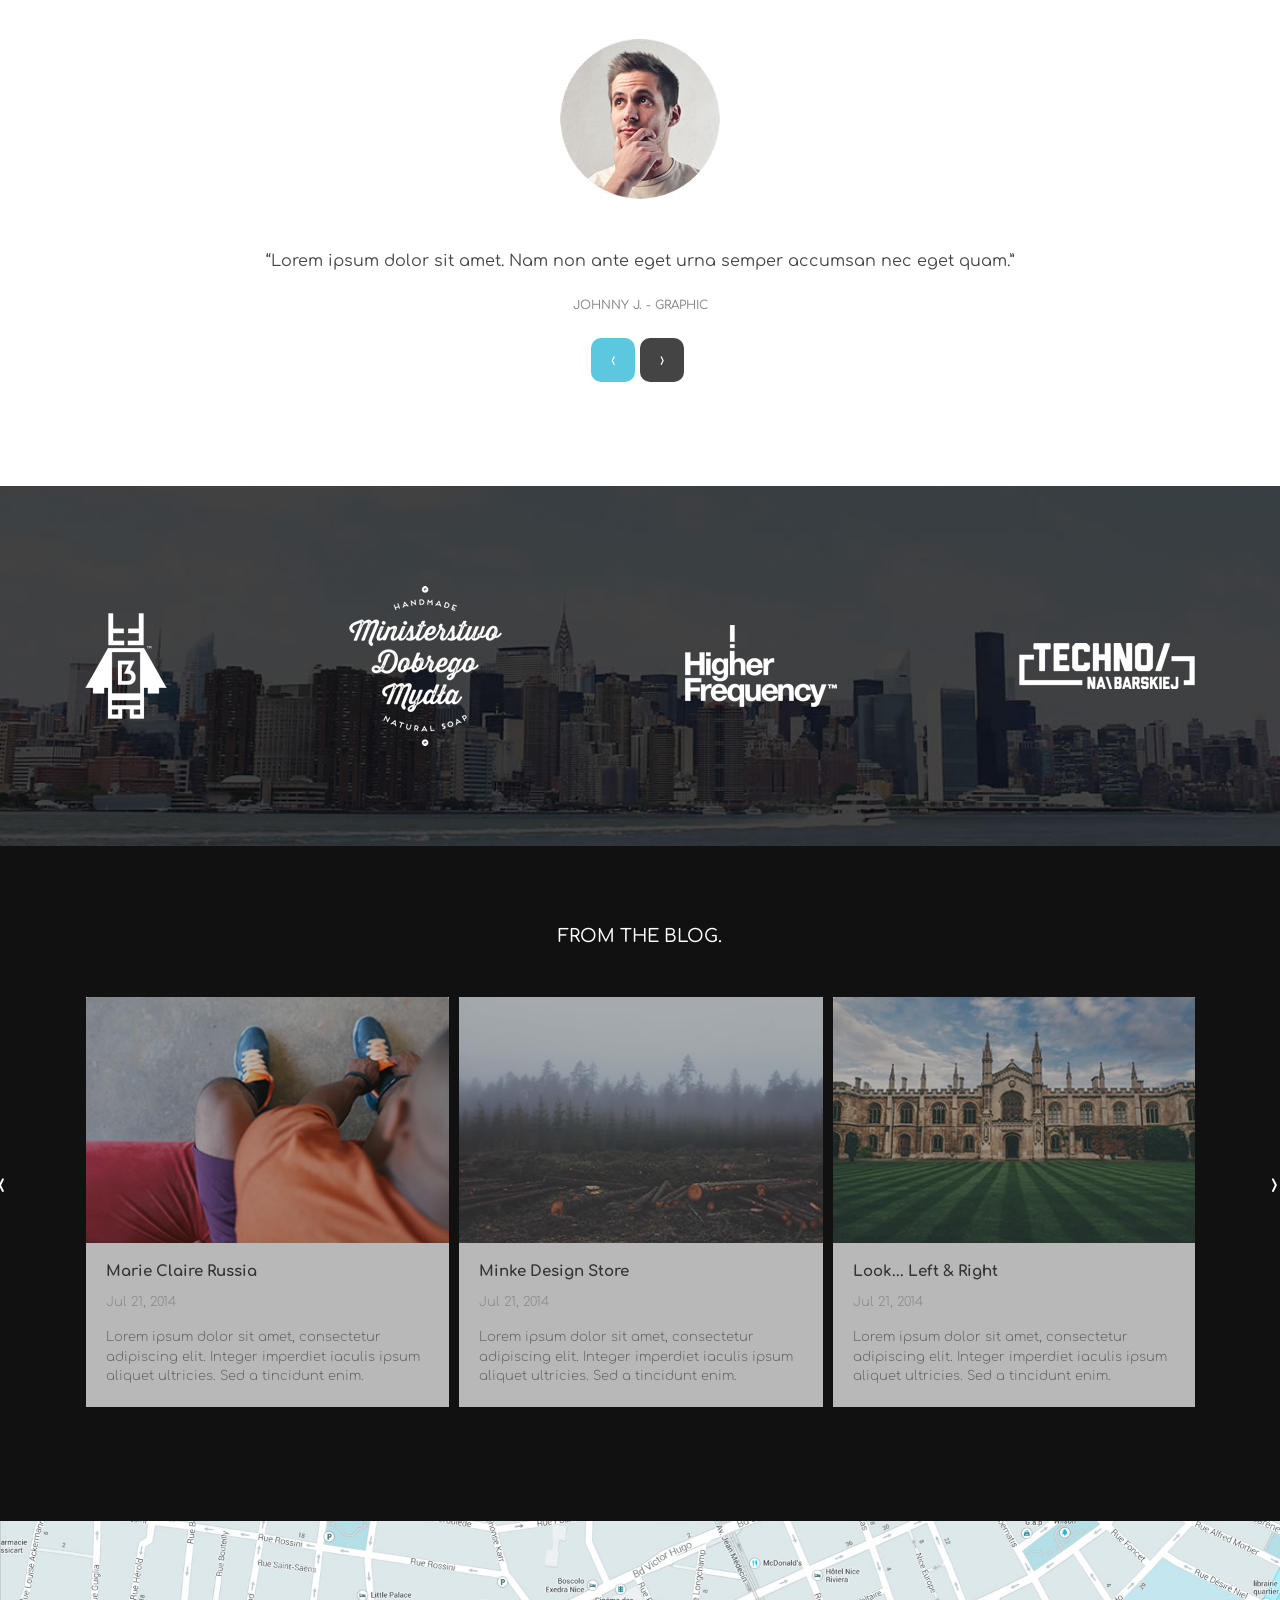
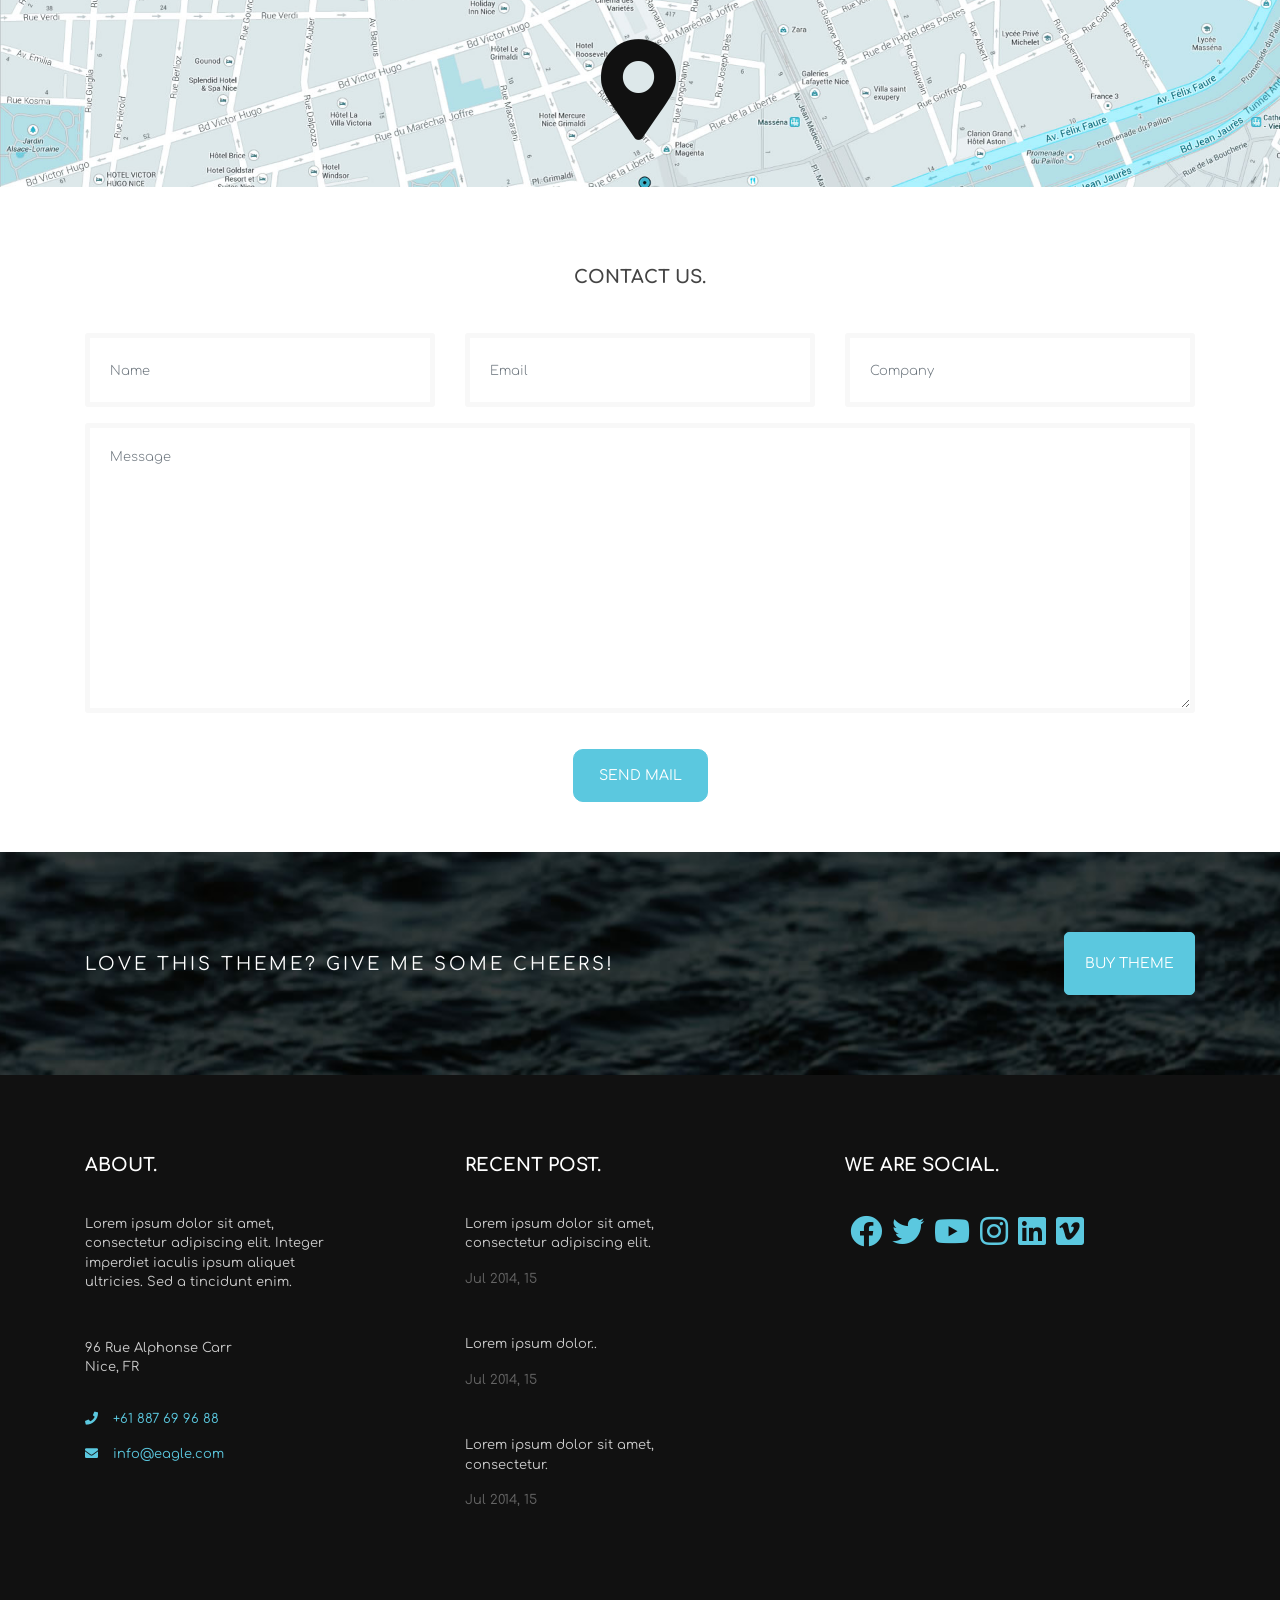
<file: Eagle/index.html>
<!DOCTYPE html>
<html lang="en">

<head>
    <meta charset="UTF-8">
    <meta name="viewport" content="width=device-width, initial-scale=1.0">
    <meta http-equiv="X-UA-Compatible" content="ie=edge">
    <title>EAGLE</title>

    <!-- BOOTSTRAP -->
    <link rel="stylesheet" href="https://stackpath.bootstrapcdn.com/bootstrap/4.1.3/css/bootstrap.min.css">
    <!-- FRONT AWESOME -->
    <link rel="stylesheet" href="https://use.fontawesome.com/releases/v5.2.0/css/all.css">
    <!-- Owl Carousel-->
    <link rel="stylesheet" href="./CSS/owl.carousel.min.css">
    <link rel="stylesheet" href="./CSS/owl.theme.default.css">
    <!-- MAIN CSS -->
    <link rel="stylesheet" href="./CSS/main.css">


</head>

<body>
    <div class="wrapper">
        <header>
            <div class="container-fuild">
                <div id="carouselExampleControls" class="carousel slide" data-ride="carousel">
                    <div class="carousel-inner">
                        <div class="carousel-item active">
                            <img class="d-block" src="./images/slider_01.jpg" alt="First slide">
                            <div class="carousel-caption d-flex flex-column align-items-center">
                                <h1>WORK HARD, PLAY HARD</h1>
                                <p>Lorem ipsum dolor sit amet, consectetur adipiscing elit. Nulla lacus nunc, blandit ac erat
                                    non, pharetra tristique mauris. Proin accumsan tortor id sapien dictum accumsan. Vestibulum
                                    convallis pharetra vulputate.
                                </p>
                                <button class="btn btn-primary text-uppercase">Watch the video</button>
                            </div>
                        </div>
                        <div class="carousel-item">
                            <img class="d-block" src="./images/slider_02.jpg" alt="Second slide">
                            <div class="carousel-caption d-flex flex-column align-items-center">
                                <h1>WORK HARD, PLAY HARD</h1>
                                <p>Lorem ipsum dolor sit amet, consectetur adipiscing elit. Nulla lacus nunc, blandit ac erat
                                    non, pharetra tristique mauris. Proin accumsan tortor id sapien dictum accumsan. Vestibulum
                                    convallis pharetra vulputate.
                                </p>
                                <button class="btn btn-primary text-uppercase">Watch the video</button>
                            </div>
                        </div>
                        <div class="carousel-item">
                            <img class="d-block" src="./images/slider_03.jpg" alt="Third slide">
                            <div class="carousel-caption d-flex flex-column align-items-center">
                                <h1>WORK HARD, PLAY HARD</h1>
                                <p>Lorem ipsum dolor sit amet, consectetur adipiscing elit. Nulla lacus nunc, blandit ac erat
                                    non, pharetra tristique mauris. Proin accumsan tortor id sapien dictum accumsan. Vestibulum
                                    convallis pharetra vulputate.
                                </p>
                                <button class="btn btn-primary text-uppercase">Watch the video</button>
                            </div>
                        </div>
                    </div>
                    <a class="carousel-control-prev" href="#carouselExampleControls" role="button" data-slide="prev">
                        <span class="carousel-control-prev-icon" aria-hidden="true"></span>
                        <span class="sr-only">Previous</span>
                    </a>
                    <a class="carousel-control-next" href="#carouselExampleControls" role="button" data-slide="next">
                        <span class="carousel-control-next-icon" aria-hidden="true"></span>
                        <span class="sr-only">Next</span>
                    </a>
                </div>
            </div>

            <nav class="navbar navbar-expand-lg fixed-top" id="navbar-example2">
                <div class="container">
                    <a href="#" class="navbar-brand">EAGLE</a>
                    <button class="navbar-toggler" type="button" data-toggle="collapse" data-target="#myNavbar" aria-controls="myNavbar" aria-expanded="false"
                        aria-label="Toggle navigation">
                        <span class="navbar-toggler-icon"></span>
                    </button>

                    <div class="collapse navbar-collapse" id="myNavbar">
                        <ul class="navbar-nav ml-auto">
                            <li class="nav-item active mr-4">
                                <a href="#" class="nav-link">HOME</a>
                            </li>
                            <li class="nav-item mr-4">
                                <a href="#about" class="nav-link">ABOUT</a>
                            </li>
                            <li class="nav-item mr-4">
                                <a href="#services" class="nav-link">SERVICE</a>
                            </li>
                            <li class="nav-item mr-4">
                                <a href="#works" class="nav-link">WORKS</a>
                            </li>
                            <li class="nav-item mr-4">
                                <a href="#process" class="nav-link">PROCESS</a>
                            </li>
                            <li class="nav-item mr-4">
                                <a href="#clients" class="nav-link">CLIENTS</a>
                            </li>
                            <li class="nav-item mr-4">
                                <a href="#blog" class="nav-link">BLOG</a>
                            </li>
                            <li class="nav-item mr-4">
                                <a href="#contact" class="nav-link">CONTACT</a>
                            </li>
                            <li class="nav-item mr-4">
                                <a href="#" class="nav-link">
                                    <i class="fas fa-search "></i>
                                </a>
                            </li>
                        </ul>
                    </div>
                </div>
            </nav>
        </header>

        <main class="mt-4" data-spy="scroll" data-target="#navbar-example2" data-offset="0">
            <section id="about">

                <div class="about-1 text-center">
                    <div class="container">
                        <img src="./images//ceo.jpg" alt="CEO">
                        <p class="para-1">“Teamwork is the ability to work as a group toward a common vision, even if that vision becomes extremely
                            blurry.”
                        </p>
                        <h6>JIM MICHAEL, CEO/FOUNDER</h6>
                    </div>
                </div>

                <div class="about-2">
                    <div class="container text-center">
                        <div class="row">
                            <div class="col-md-4">
                                <h3>WHO WE ARE</h3>
                                <i class="fas fa-users fa-4x"></i>
                                <p class="para-2">Lorem ipsum dolor sit amet, consectetur adipiscing elit. Integer imperdiet iaculis ipsum
                                    aliquet ultricies. Sed a tincidunt enim.</p>
                            </div>
                            <div class="col-md-4">
                                <h3>WHAT WE DO</h3>
                                <i class="fas fa-flask fa-4x"></i>
                                <p class="para-2">Lorem ipsum dolor sit amet, consectetur adipiscing elit. Integer imperdiet iaculis ipsum
                                    aliquet ultricies. Sed a tincidunt enim.</p>
                            </div>
                            <div class="col-md-4">
                                <h3>WHY WE DO</h3>
                                <i class="far fa-hand-point-right fa-4x"></i>
                                <p class="para-2">Lorem ipsum dolor sit amet, consectetur adipiscing elit. Integer imperdiet iaculis ipsum
                                    aliquet ultricies. Sed a tincidunt enim.</p>
                            </div>
                        </div>
                    </div>
                </div>

                <div class="about-3">
                    <div class="container text-center">
                        <h1 class="heading-text">MEET OUT TEAM.</h1>

                        <div class="row">
                            <div class="col-md-3 col-sm-6">
                                <img src="./images/meet_team_01.jpg" alt="team">
                                <p class="about-name">MARIA C.</p>
                                <p class="about-job">Founder</p>
                            </div>
                            <div class="col-md-3 col-sm-6 ">
                                <img src="./images/meet_team_02.jpg" alt="team">
                                <p class="about-name">TOM HANKS.</p>
                                <p class="about-job">CEO</p>
                            </div>
                            <div class="col-md-3 col-sm-6">
                                <img src="./images/meet_team_03.jpg" alt="team">
                                <p class="about-name">MICHAEL P.</p>
                                <p class="about-job">Creative Director</p>
                            </div>
                            <div class="col-md-3 col-sm-6">
                                <img src="./images/meet_team_04.jpg" alt="team">
                                <p class="about-name">SUSAN W.</p>
                                <p class="about-job">Technical Director</p>
                            </div>
                            <div class="col-md-3 col-sm-6">
                                <img src="./images/meet_team_05.jpg" alt="team">
                                <p class="about-name">PHILLIP F.</p>
                                <p class="about-job">Brand Designer</p>
                            </div>
                            <div class="col-md-3 col-sm-6">
                                <img src="./images/meet_team_06.jpg" alt="team">
                                <p class="about-name">SAM BELLS.</p>
                                <p class="about-job">Photographer</p>
                            </div>
                            <div class="col-md-3 col-sm-6">
                                <img src="./images/meet_team_07.jpg" alt="team">
                                <p class="about-name">CHRISTOPHER P.</p>
                                <p class="about-job">Developer</p>
                            </div>
                            <div class="col-md-3 col-sm-6">
                                <img src="./images/meet_team_08.jpg" alt="team">
                                <p class="about-name">Meet Others</p>
                            </div>

                        </div>
                    </div>
                </div>

                <div class="about-4">
                    <div class="container text-center">
                        <div class="row">
                            <div class="col-md-3 col-sm-6">
                                <i class="fas fa-paper-plane"></i>
                                <p class="number">440</p>
                                <p class="desc">Pizza</p>
                            </div>
                            <div class="col-md-3 col-sm-6">
                                <i class="fas fa-pencil-alt"></i>
                                <p class="number">7900</p>
                                <p class="desc">Working Hours</p>
                            </div>
                            <div class="col-md-3 col-sm-6">
                                <i class="fas fa-image"></i>
                                <p class="number">9570</p>
                                <p class="desc">Leafs</p>
                            </div>
                            <div class="col-md-3 col-sm-6">
                                <i class="fas fa-music"></i>
                                <p class="number">2300</p>
                                <p class="desc">Relaxing Hours</p>
                            </div>
                        </div>
                    </div>
                </div>

            </section>

            <section id="services">
                <div class="services-1">
                    <div class="container text-center">
                        <h1 class="heading-text">OUR SERVICES.</h1>

                        <div class="row">
                            <div class="col-md-3">
                                <i class="fas fa-server"></i>
                                <h3>CONSULTING</h3>
                                <p class="ser-para-1">Lorem ipsum dolor sit amet, consectetur adipiscing elit. Integer imperdiet iaculis ipsum
                                    aliquet ultricies. Sed a tincidunt enim</p>
                            </div>
                            <div class="col-md-3">
                                <i class="fas fa-truck active"></i>
                                <h3>SYSTEMS INTEGRATION</h3>
                                <p class="ser-para-1">Lorem ipsum dolor sit amet, consectetur adipiscing elit. Integer imperdiet iaculis ipsum
                                    aliquet ultricies. Sed a tincidunt enim</p>
                            </div>
                            <div class="col-md-3">
                                <i class="fas fa-cut"></i>
                                <h3>MARKETING</h3>
                                <p class="ser-para-1">Lorem ipsum dolor sit amet, consectetur adipiscing elit. Integer imperdiet iaculis ipsum
                                    aliquet ultricies. Sed a tincidunt enim</p>
                            </div>
                            <div class="col-md-3">
                                <i class="fas fa-umbrella"></i>
                                <h3>SUPPORT</h3>
                                <p class="ser-para-1">Lorem ipsum dolor sit amet, consectetur adipiscing elit. Integer imperdiet iaculis ipsum
                                    aliquet ultricies. Sed a tincidunt enim</p>
                            </div>
                        </div>
                    </div>
                </div>

                <div class="services-2">
                    <div class="container-fuild text-center">
                        <div class="text d-flex flex-column align-self-center">
                            <p class="ser-para-2">DROP US A LINE</p>
                        </div>
                    </div>
                </div>
            </section>

            <section id="works">
                <div class="menu-works">
                    <div class="container text-center">
                        <h1 class="heading-text">OUR WORKS.</h1>

                        <div class="row">
                            <div class="col-lg-12">
                                <ul class="nav justify-content-center">
                                    <li class="nav-item">
                                        <a href="#" class="nav-link active">ALL</a>
                                    </li>
                                    <li class="nav-item">
                                        <a href="#" class="nav-link">BRANDING</a>
                                    </li>
                                    <li class="nav-item">
                                        <a href="#" class="nav-link">ILLUSTRATION</a>
                                    </li>
                                    <li class="nav-item">
                                        <a href="#" class="nav-link">PHOTOGRAPHY</a>
                                    </li>
                                    <li class="nav-item">
                                        <a href="#" class="nav-link">INTERIOR</a>
                                    </li>
                                    <li class="nav-item">
                                        <a href="#" class="nav-link">WEB DESIGN</a>
                                    </li>
                                </ul>
                            </div>
                        </div>
                    </div>
                </div>

                <div class="portfolio">
                    <div class="container">
                        <div class="row">
                            <div class="col-md-4 portfolio-item">
                                <a href="#portfolioModal1" class="portfolio-link" data-toggle="modal">
                                    <div class="portfolio-hover">
                                        <div class="portfolio-content-hover">
                                            <h4>The Studio 2014</h4>
                                            <p>INTERIOR DESGIN</p>
                                        </div>
                                    </div>
                                    <img src="./images/studio_00.jpg" alt="">
                                </a>
                            </div>

                            <div class="col-md-4 portfolio-item">
                                <a href="#portfolioModal1" class="portfolio-link" data-toggle="modal">
                                    <div class="portfolio-hover">
                                        <div class="portfolio-content-hover">
                                            <h4>The Studio 2014</h4>
                                            <p>INTERIOR DESGIN</p>
                                        </div>
                                    </div>
                                    <img src="./images/studio_01.jpg" alt="">
                                </a>
                            </div>


                            <div class="col-md-4 portfolio-item">
                                <a href="#portfolioModal1" class="portfolio-link" data-toggle="modal">
                                    <div class="portfolio-hover">
                                        <div class="portfolio-content-hover">
                                            <h4>The Studio 2014</h4>
                                            <p>INTERIOR DESGIN</p>
                                        </div>
                                    </div>
                                    <img src="./images/studio_02.jpg" alt="">
                                </a>
                            </div>

                            <div class="col-md-4 portfolio-item">
                                <a href="#portfolioModal1" class="portfolio-link" data-toggle="modal">
                                    <div class="portfolio-hover">
                                        <div class="portfolio-content-hover">
                                            <h4>The Studio 2014</h4>
                                            <p>INTERIOR DESGIN</p>
                                        </div>
                                    </div>
                                    <img src="./images/studio_03.jpg" alt="">

                                </a>
                            </div>

                            <div class="col-md-4 portfolio-item">
                                <a href="#portfolioModal1" class="portfolio-link" data-toggle="modal">
                                    <div class="portfolio-hover">
                                        <div class="portfolio-content-hover">
                                            <h4>The Studio 2014</h4>
                                            <p>INTERIOR DESGIN</p>
                                        </div>
                                    </div>
                                    <img src="./images/studio_04.jpg" alt="">
                                </a>
                            </div>

                            <div class="col-md-4 portfolio-item">
                                <a href="#portfolioModal1" class="portfolio-link" data-toggle="modal">
                                    <div class="portfolio-hover">
                                        <div class="portfolio-content-hover">
                                            <h4>The Studio 2014</h4>
                                            <p>INTERIOR DESGIN</p>
                                        </div>
                                    </div>
                                    <img src="./images/studio_05.jpg" alt="">
                                </a>
                            </div>
                        </div>
                    </div>
                </div>
            </section>

            <section id="process">
                <div class="container text-center">
                    <div class="row">
                        <div class="col-lg-12">
                            <h1 class="heading-text">Our process.</h1>
                        </div>
                    </div>

                    <div class="row">
                        <div class="col-md-3 process-item">
                            <i class="fas fa-server"></i>
                            <h3>PLANNING</h3>
                        </div>
                        <div class="col-md-3 process-item">
                            <i class="fas fa-comments"></i>
                            <h3>DESIGN</h3>
                        </div>
                        <div class="col-md-3 process-item">
                            <i class="fas fa-link"></i>
                            <h3>DEVELOPMENT</h3>
                        </div>
                        <div class="col-md-3 process-item">
                            <i class="fas fa-bullhorn"></i>
                            <h3>LAUNCH</h3>
                        </div>
                    </div>
                </div>
            </section>

            <section id="clients">
                <div class="clients-1">
                    <div class="container text-center">
                        <div class="row">
                            <div class="col-lg-12 col-sm-12 col-md-12">
                                <h1 class="heading-text">Clients Talk.</h1>
                            </div>
                        </div>
                        <div class="row">
                            <div class="col-lg-12">
                                <div class="clients-talk-carousel owl-carousel ">
                                    <div class="clients-talk-item">
                                        <img src="./images/clients_talk.jpg" alt="">
                                        <p>“Lorem ipsum dolor sit amet. Nam non ante eget urna semper accumsan nec eget quam.”</p>
                                        <h6>JOHNNY J. - GRAPHIC </h6>
                                    </div>
                                    <div class="clients-talk-item">
                                        <img src="./images/clients_talk.jpg" alt="">
                                        <p>“Lorem ipsum dolor sit amet. Nam non ante eget urna semper accumsan nec eget quam.”</p>
                                        <h6>JOHNNY J. - GRAPHIC </h6>
                                    </div>
                                    <div class="clients-talk-item">
                                        <img src="./images/clients_talk.jpg" alt="">
                                        <p>“Lorem ipsum dolor sit amet. Nam non ante eget urna semper accumsan nec eget quam.”</p>
                                        <h6>JOHNNY J. - GRAPHIC </h6>
                                    </div>
                                    <div class="clients-talk-item">
                                        <img src="./images/clients_talk.jpg" alt="">
                                        <p>“Lorem ipsum dolor sit amet. Nam non ante eget urna semper accumsan nec eget quam.”</p>
                                        <h6>JOHNNY J. - GRAPHIC </h6>
                                    </div>
                                </div>
                            </div>
                        </div>
                    </div>
                </div>

                <div class="clients-2">
                    <div class="container">
                        <div class="row">
                            <div class="col-lg-12">
                                <div class="our-clients d-flex justify-content-between align-items-center">
                                    <div class="our-clients-item">
                                        <img src="./images/clients_01.png" alt="">
                                    </div>
                                    <div class="our-clients-item ">
                                        <img src="./images/clients_02.png" alt="">
                                    </div>
                                    <div class="our-clients-item ">
                                        <img src="./images/clients_03.png" alt="">
                                    </div>
                                    <div class="our-clients-item-4">
                                        <img src="./images/clients_04.png" alt="">
                                    </div>
                                </div>
                            </div>
                        </div>
                    </div>
                </div>
            </section>

            <section id="blog">
                <div class="container text-center">
                    <div class="row">
                        <div class="col-lg-12">
                            <h1 class="heading-text">From the blog.</h1>
                        </div>
                    </div>

                    <div class="row">
                        <div class="col-lg-12 ">
                            <div class="card-carousel owl-carousel">
                                <div class="card card-item">
                                    <img src="./images/blog_01.jpg" alt="card img top" class="card-img-top">
                                    <div class="card-body">
                                        <h5 class="card-title">Marie Claire Russia</h5>
                                        <p class="card-time">Jul 21, 2014</p>
                                        <p class="card-text">Lorem ipsum dolor sit amet, consectetur adipiscing elit. Integer imperdiet iaculis
                                            ipsum aliquet ultricies. Sed a tincidunt enim. </p>
                                    </div>
                                </div>


                                <div class="card card-item">
                                    <img src="./images/blog_02.jpg" alt="card img top" class="card-img-top">
                                    <div class="card-body">
                                        <h5 class="card-title">Minke Design Store</h5>
                                        <p class="card-time">Jul 21, 2014</p>
                                        <p class="card-text">Lorem ipsum dolor sit amet, consectetur adipiscing elit. Integer imperdiet iaculis
                                            ipsum aliquet ultricies. Sed a tincidunt enim. </p>
                                    </div>
                                </div>


                                <div class="card card-item">
                                    <img src="./images/blog_03.jpg" alt="card img top" class="card-img-top">
                                    <div class="card-body">
                                        <h5 class="card-title">Look... Left & Right</h5>
                                        <p class="card-time">Jul 21, 2014</p>
                                        <p class="card-text">Lorem ipsum dolor sit amet, consectetur adipiscing elit. Integer imperdiet iaculis
                                            ipsum aliquet ultricies. Sed a tincidunt enim. </p>
                                    </div>
                                </div>
                            </div>
                        </div>
                    </div>
                </div>
            </section>

            <section id="contact">
                <div class="contact-1">
                    <div class="container-fuild">
                        <div class="row">
                            <div class="col-lg-12">
                                <div class="contact-fa">
                                    <i class="fas fa-map-marker-alt fa-4x"></i>
                                </div>
                                <img class="w-100" src="./images/map.jpg" alt="">
                            </div>
                        </div>
                    </div>
                </div>

                <div class="contact-2">
                    <div class="container text-center">
                        <div class="row">
                            <div class="col-lg-12">
                                <h1 class="heading-text">Contact us.</h1>
                            </div>
                        </div>

                        <div class="row">
                            <div class="col-lg-12">
                                <form action="">
                                    <div class="row">
                                        <div class="col-md-4">
                                            <div class="form-group">
                                                <input class="form-control" type="text" id="name" placeholder="Name" required data-validation-required-message="Please enter your Name">
                                                <p class="help-block text-danger"></p>
                                            </div>
                                        </div>
                                        <div class="col-md-4">
                                            <div class="form-group">
                                                <input class="form-control" type="email" id="email" placeholder="Email" required data-validation-required-message="Please enter your Email">
                                                <p class="help-block text-danger"></p>
                                            </div>
                                        </div>
                                        <div class="col-md-4">
                                            <div class="form-group">
                                                <input class="form-control" type="text" id="company" placeholder="Company" required data-validation-required-message="Please enter your Company">
                                                <p class="help-block text-danger"></p>
                                            </div>
                                        </div>
                                        <div class="col-lg-12">
                                            <div class="form-group">
                                                <textarea class="form-control" name="message" id="message" cols="30" rows="10" placeholder="Message" required data-validation-required-message="Please enter your Message"></textarea>
                                                <p class="help-block text-danger"></p>
                                            </div>
                                        </div>
                                        <div class="clearfix"></div>
                                        <div class="col-lg-12 text-center">
                                            <div id="success">
                                                <button id="sendMessagebutton" class="btn btn-primary btn-xl text-uppercase" type="submit">Send Mail</button>
                                            </div>
                                        </div>
                                    </div>
                                </form>
                            </div>
                        </div>
                    </div>
                </div>
            </section>
        </main>

        <footer>
            <div class="top-footer">
                <div class="container">
                    <div class="row">
                        <div class="col-lg-12">
                            <div class="action d-flex justify-content-between align-items-center">
                                <p class="action-text text-uppercase align-self-center">love this theme? give me some cheers!</p>
                                <button class="btn btn-primary text-uppercase align-self-center">Buy theme</button>
                            </div>
                        </div>
                    </div>
                </div>
            </div>

            <div class="main-footer">
                <div class="container">
                    <div class="row">
                        <div class="col-md-3">
                            <div class="footer-item d-flex flex-column">
                                <h2 class="text-uppercase">About.</h2>
                                <p class="footer-text">Lorem ipsum dolor sit amet, consectetur adipiscing elit. Integer imperdiet iaculis ipsum
                                    aliquet ultricies. Sed a tincidunt enim.</p>
                                <p class="footer-text">96 Rue Alphonse Carr </br>Nice, FR</p>
                                <div class="single-footer-contact-info d-flex mt-3">
                                    <div class="contact-icon">
                                        <i class="fa fa-phone"></i>
                                    </div>
                                    <p>+61 887 69 96 88</p>
                                </div>

                                <div class="single-footer-contact-info d-flex">
                                    <div class="contact-icon">
                                        <i class="fa fa-envelope"></i>
                                    </div>
                                    <p>info@eagle.com</p>
                                </div>
                            </div>
                        </div>
                        <div class="col-md-3 offset-md-1">
                            <div class="footer-item d-flex flex-column">
                                <h2 class="text-uppercase">RECENT POST.</h2>
                                <p class="footer-text">Lorem ipsum dolor sit amet, consectetur adipiscing elit.</p>
                                <p class="footer-time">Jul 2014, 15</p>
                                <p class="footer-text">Lorem ipsum dolor..</p>
                                <p class="footer-time">Jul 2014, 15</p>
                                <p class="footer-text">Lorem ipsum dolor sit amet, consectetur.</p>
                                <p class="footer-time">Jul 2014, 15</p>
                            </div>
                        </div>
                        <div class="col-md-3 offset-md-1">
                            <div class="footer-item">
                                <h2 class="text-uppercase">We are social.</h2>
                                <div class="footer-social">
                                    <i class="fab fa-facebook fa-2x footer-social-item"></i>
                                    <i class="fab fa-twitter  fa-2x footer-social-item"></i>
                                    <i class="fab fa-youtube fa-2x footer-social-item"></i>
                                    <i class="fab fa-instagram fa-2x footer-social-item"></i>
                                    <i class="fab fa-linkedin fa-2x footer-social-item"></i>
                                    <i class="fab fa-vimeo fa-2x footer-social-item"></i>
                                </div>

                            </div>
                        </div>
                    </div>
                </div>
            </div>
        </footer>
    </div>





    <!-- BOOTSTRAP JS-->
    <script src="https://code.jquery.com/jquery-3.3.1.slim.min.js"></script>
    <script src="https://cdnjs.cloudflare.com/ajax/libs/popper.js/1.14.3/umd/popper.min.js"></script>
    <script src="https://stackpath.bootstrapcdn.com/bootstrap/4.1.3/js/bootstrap.min.js"></script>

    <!-- Owl Carousel-->
    <script src="./JS/owl.carousel.min.js"></script>
    <!-- MAIN JS -->
    <script src="./JS/main.js"></script>

</body>

</html>
</file>
<file: CSS/main.css>
@import url('https://fonts.googleapis.com/css?family=Comfortaa:300,400,700');
html,
body {
    font-family: 'Comfortaa', cursive;
    margin: 0;
    padding: 0;
}

.wrapper {
    overflow: hidden;
}

.carousel-caption {
    bottom: 31%;
    left: 15%;
}

.carousel-item img {
    max-width: 100%;
}

.carousel-caption h1 {
    font-size: 48px;
    color: #ffffff;
    font-weight: bold;
    border-top: 3px solid #ffffff;
    border-bottom: 3px solid #ffffff;
    margin-bottom: 30px;
}

.carousel-caption p {
    font-size: 16px;
    color: #ffffff;
    margin-bottom: 50px;
}

.carousel-caption .btn {
    padding: 15px;
    background-color: #5bc8df;
    color: #ffffff;
    font-size: 14px;
    border: 1px solid #5bc8df;
}

.carousel-caption .btn:hover {
    color: #5bc8df;
    background-color: #ffffff;
}

/* Navbar */

.navbar {
    background-color: #111111;
    
}

.navbar .navbar-brand {
    font-size: 28px;
    color: #ffffff;
}

.navbar .navbar-toggler {
    border: 1px solid #ffffff;
}

.navbar .nav-link {
    font-size: 12px;
    color: #ffffff;
    text-transform: uppercase;
    text-decoration: none;
}

.navbar .active .nav-link {
    color: #5bc8df;
}

.navbar .nav-link:hover,
.navbar .nav-link:focus {
    color: #5bc8df;
}



/* ABOUT */

#about {
    background-color: #ffffff;
}

.about-1 img {
    margin-top: 65px;
}

.about-1 .para-1 {
    font-size: 22px;
    color: #444444;
    margin-top: 50px;
    margin-bottom: 50px;
}

.about-1 h6 {
    font-size: 12px;
    color: #aaaaaa;
    text-transform: uppercase;
}

.about-2 {
    margin-top: 90px;
}

.about-2 h3 {
    font-size: 15px;
    color: #444444;
    text-transform: uppercase;
    margin-bottom: 40px;
    font-weight: bolder;
}

.about-2 i {
    color: #5bc8df;
    margin-bottom: 50px;
}

.about-2 .para-2 {
    color: #888888;
    font-size: 13px;
    margin-bottom: 85px;
}

.about-3 {
    background-color: #f8f8f8;
    padding-bottom: 80px;
}

.heading-text {
    padding-top: 80px;
    font-size: 18px;
    color: #444444;
    text-transform: uppercase;
    margin-bottom: 40px;
}

.about-3 img {
    border-radius: 50%;
}

.about-3 .about-name {
    font-size: 13px;
    color: #878787;
    text-transform: uppercase;
    margin-top: 30px;
    margin-bottom: 10px;
}

.about-3 .about-job {
    font-size: 13px;
    color: #888888;
    margin-bottom: 50px;
}

.about-4 {
    background: url('../images/pizza.jpg');
    background-position: center;
    background-size: cover;
    padding-top: 100px;
    padding-bottom: 100px;
}

.about-4 i {
    font-size: 34px;
    color: #ffffff;
    margin-bottom: 50px;
}

.about-4 .number {
    font-size: 48px;
    color: #5bc8df;
    margin-bottom: 20px;
}

.about-4 .desc {
    font-size: 15px;
    color: #ffffff;
    text-transform: capitalize;
}

/* END ABOUT */

/* SERVICES */

.services-1 {
    padding-bottom: 80px;
}

#services .heading-text {
    margin-bottom: 65px;
}

#services i {
    font-size: 30px;
    color: #5bc8df;
    border: 5px solid #f8f8f8;
    border-radius: 20%;
    padding: 40px 35px;
}

#services i:hover,
#services i.active,
#services i:focus {
    background-color: #f8f8f8;
    color: #111111;
}

#services h3 {
    font-size: 15px;
    color: #444444;
    margin-top: 40px;
}

#services .ser-para-1 {
    font-size: 13px;
    color: #888888;
    margin-top: 30px;
}

#services .text {
    background-color: #5bc8df;
    padding-top: 35px;
    padding-bottom: 25px;
}

#services .ser-para-2 {
    font-size: 18px;
    text-transform: uppercase;
    color: #ffffff;
}

/* END SERVICES */

/* WORKS */

.menu-works {
    background-image: url('../images/our_works_bg.jpg');
    background-size: cover;
    background-position: center;
    padding-bottom: 180px;
}

.menu-works .heading-text {
    color: #ffffff;
}

.menu-works .nav-item .nav-link {
    font-size: 13px;
    text-transform: uppercase;
    color: #ffffff;
}

.menu-works .nav-item .nav-link.active,
.menu-works .nav-item .nav-link:hover,
.menu-works .nav-item .nav-link:focus {
    padding: 10px 15px;
    background-color: #5bc8df;
    border-radius: 10%;
    transition: all ease 0, 6s;
}

.portfolio {
    margin-top: -110px;
    padding-bottom: 80px;
}

.portfolio .portfolio-item {
    margin: 0 0 30px;
}

.portfolio .portfolio-item img {
    width: 100%;
}

.portfolio .portfolio-item .portfolio-link {
    position: relative;
    display: block;
    margin: auto 0;
    max-width: 100%;
}

.portfolio .portfolio-item .portfolio-link .portfolio-hover {
    position: absolute;
    width: 100%;
    height: 100%;
    transition: all ease 0, 5s;
    opacity: 0;
    background-color: #5bc8df;
}

.portfolio .portfolio-item .portfolio-link .portfolio-hover:hover {
    opacity: 0.9;
}

.portfolio .portfolio-item .portfolio-link .portfolio-content-hover h4 {
    position: absolute;
    font-size: 16px;
    color: #ffffff;
    top: 50%;
    width: 100%;
    text-align: center;
    margin-top: -20px;
}

.portfolio .portfolio-item .portfolio-link .portfolio-content-hover p {
    position: absolute;
    font-size: 12px;
    color: #ffffff;
    top: 50%;
    text-align: center;
    width: 100%;
    margin-top: 20px;
}

#process {
    background-color: #f8f8f8;
}

#process .heading-text {
    margin-bottom: 60px;
}

.process-item {
    padding-bottom: 80px;
    position: relative;
}

.process-item::before {
    content: "";
    width: 161px;
    border: 1px solid #ffffff;
    position: absolute;
    left: 72%;
    top: 23%;
}

.process-item:last-child::before {
    display: none;
}

.process-item i {
    font-size: 30px;
    color: #5bc8df;
    padding: 40px;
    border: 5px solid #ffffff;
    border-radius: 50%;
}

.process-item h3 {
    font-size: 15px;
    color: #444444;
    margin-top: 35px;
    font-weight: bold;
}

.clients-1 {
    padding-bottom: 80px;
}

.clients-1 .heading-text {
    margin-bottom: 50px;
}

.clients-1 .clients-talk-item img {
    width: 160px !important;
    height: 160px !important;
    margin: 0 auto;
}

.clients-1 .clients-talk-item p {
    font-size: 16px;
    margin-top: 50px;
    color: #444444;
}

.clients-1 .clients-talk-item h6 {
    font-size: 12px;
    color: #878787;
    margin: 25px auto;
}

.clients-1 .owl-carousel .owl-nav button.owl-next,
.clients-1 .owl-carousel .owl-nav button.owl-prev {
    font-size: 16px;
    padding: 10px 20px !important;
    border-radius: 10px;
    margin-right: 5px;
}

.clients-1 .owl-carousel .owl-nav button.owl-next {
    background: #444444;
    color: #ffffff;
}

.clients-1 .owl-carousel .owl-nav button.owl-prev {
    background: #5bc8df;
    color: #ffffff;
}

.clients-2 {
    background: url('../images/clients_bg.jpg');
    background-position: center;
    background-size: cover;
    padding: 100px 0;
}

.clients-2 .our-clients-item {
    top: 30%;
}


#blog {
    background-color: #111111;
    padding-bottom: 90px;
}

#blog .heading-text {
    color: #ffffff;
    margin-bottom: 50px;
}

#blog .card-item {
    text-align: left;
    border-radius: 0;
    border: 0;
    color: #ffffff;
    opacity: 0.7;
    position: relative;
}

#blog .card-item:hover,
#blog .card-item:focus {
    opacity: 1;
}

#blog .card img {
    width: 100%;
}

#blog .card .card-body {
    border: 0;
}

#blog .card .card-title {
    font-size: 15px;
    font-weight: bold;
    color: #444444;
}

#blog .card .card-time {
    font-size: 13px;
    color: #bbbbbb;
    font-weight: 300;
}

#blog .card .card-text {
    color: #888888;
    font-size: 13px;
    font-weight: 300;
}

#blog .owl-carousel .owl-nav button.owl-next,
#blog .owl-carousel .owl-nav button.owl-prev {
    font-size: 25px;
    padding: 10px 20px !important;
    border-radius: 10px;
    margin-right: 5px;
}

#blog .owl-carousel .owl-nav button.owl-next {
    bottom: 50%;
    left: 105%;
    color: #ffffff;
    position: absolute;
}

#blog .owl-carousel .owl-nav button.owl-prev {
    bottom: 50%;
    right: 105%;
    color: #ffffff;
    position: absolute;
}

#contact .contact-1 {
    position: relative;
}

#contact .contact-1 .contact-fa i {
    position: absolute;
    top: 45%;
    left: 47%;
    color: #111111;
    font-size: 100px;
}

#contact .contact-2 {
    padding-bottom: 50px
}

#contact .contact-2 .heading-text {
    margin-bottom: 45px;
    font-weight: bold;
}

#contact .contact-2 .form-group input.form-control,
#contact .contact-2 .form-group textarea.form-control {
    border: 5px solid #f8f8f8;
    padding: 20px;
    border-radius: 3px;
}

#contact .form-group .form-control:hover {
    background-color: #f8f8f8;
}

#contact .form-group .form-control::placeholder {
    font-size: 13px;
    font-weight: 300;
}

#success .btn {
    padding: 15px 25px;
    background-color: #5bc8df;
    color: #ffffff;
    border-radius: 10px;
    border: 1px solid #5bc8df;
    font-size: 14px;
    transition: all 0.5s ease;
    margin-top: 20px;
}

#success .btn:hover {
    background-color: #ffffff;
    color: #5bc8df;
}

.top-footer {
    background: url('/images/top_footer_bg.jpg');
    background-position: center;
    background-size: cover;
    padding: 80px 0;
}

.top-footer .action .action-text {
    font-size: 18px;
    color: white;
    letter-spacing: 3px;
    margin-top: 18px;
}

.top-footer .action .btn {
    padding: 20px;
    background-color: #5bc8df;
    color: #ffffff;
    border: 1px solid #5bc8df;
    border-radius: 5px;
    font-size: 14px;
}

footer {
    background: #111111;
}

.top-footer .action .btn:hover {
    background-color: #ffffff;
    color: #5bc8df;
}

.main-footer {
    padding: 80px 0;
}

.main-footer .footer-item h2 {
    font-size: 18px;
    font-weight: bold;
    color: #ffffff;
}

.main-footer .footer-item .footer-text {
    font-size: 13px;
    color: #cccccc;
    margin-top: 30px;
}

.main-footer .footer-item .footer-time {
    font-size: 13px;
    color: #666666;
}

.single-footer-contact-info {
    color: #5bc8df;
    font-size: 13px;
}

.contact-icon {
    margin-right: 15px;
}

.footer-item .footer-social .footer-social-item {
    margin-left: 5px;
    color: #5bc8df;
    margin-top: 30px;
}

.footer-item .footer-social .footer-social-item:hover {
    color: #ffffff;
}




/* Smartphones all */
@media only screen and (min-width: 320px) and (max-width: 766px) {
    .carousel-caption{
        bottom: 25%;
        left: 14%;
        
    }

    .carousel-caption h1 {
       display: none;  
    }

    .carousel-caption p{
        display: none;
    }

    .carousel-caption .btn{
        padding: 10px 15px;
        font-size: 13px;
        top: 40%;
        background-color: transparent;
    }

   .action .btn{
        align-self: flex-start;
   }
   .footer-item{
       margin-top: 20px;
   }

   .process-item::before{
       display: none;
   }
  
   .our-clients{
       display: flex;
       flex-direction: column;
       justify-content: center;
    
   }

   .our-clients img{
       margin-bottom: 80px;
   }

 

   


}
</file>
<file: Eagle/CSS/main.css>
@import url('https://fonts.googleapis.com/css?family=Comfortaa:300,400,700');
html,
body {
    font-family: 'Comfortaa', cursive;
    margin: 0;
    padding: 0;
}

.wrapper {
    overflow: hidden;
}

.carousel-caption {
    bottom: 31%;
    left: 15%;
}

.carousel-item img {
    max-width: 100%;
}

.carousel-caption h1 {
    font-size: 48px;
    color: #ffffff;
    font-weight: bold;
    border-top: 3px solid #ffffff;
    border-bottom: 3px solid #ffffff;
    margin-bottom: 30px;
}

.carousel-caption p {
    font-size: 16px;
    color: #ffffff;
    margin-bottom: 50px;
}

.carousel-caption .btn {
    padding: 15px;
    background-color: #5bc8df;
    color: #ffffff;
    font-size: 14px;
    border: 1px solid #5bc8df;
}

.carousel-caption .btn:hover {
    color: #5bc8df;
    background-color: #ffffff;
}

/* Navbar */

.navbar {
    background-color: #111111;
    
}

.navbar .navbar-brand {
    font-size: 28px;
    color: #ffffff;
}

.navbar .navbar-toggler {
    border: 1px solid #ffffff;
}

.navbar .nav-link {
    font-size: 12px;
    color: #ffffff;
    text-transform: uppercase;
    text-decoration: none;
}

.navbar .active .nav-link {
    color: #5bc8df;
}

.navbar .nav-link:hover,
.navbar .nav-link:focus {
    color: #5bc8df;
}

.navbar-toggler-icon{
    color: #ffffff!important;
}

/* ABOUT */

#about {
    background-color: #ffffff;
}

.about-1 img {
    margin-top: 65px;
}

.about-1 .para-1 {
    font-size: 22px;
    color: #444444;
    margin-top: 50px;
    margin-bottom: 50px;
}

.about-1 h6 {
    font-size: 12px;
    color: #aaaaaa;
    text-transform: uppercase;
}

.about-2 {
    margin-top: 90px;
}

.about-2 h3 {
    font-size: 15px;
    color: #444444;
    text-transform: uppercase;
    margin-bottom: 40px;
    font-weight: bolder;
}

.about-2 i {
    color: #5bc8df;
    margin-bottom: 50px;
}

.about-2 .para-2 {
    color: #888888;
    font-size: 13px;
    margin-bottom: 85px;
}

.about-3 {
    background-color: #f8f8f8;
    padding-bottom: 80px;
}

.heading-text {
    padding-top: 80px;
    font-size: 18px;
    color: #444444;
    text-transform: uppercase;
    margin-bottom: 40px;
}

.about-3 img {
    border-radius: 50%;
}

.about-3 .about-name {
    font-size: 13px;
    color: #878787;
    text-transform: uppercase;
    margin-top: 30px;
    margin-bottom: 10px;
}

.about-3 .about-job {
    font-size: 13px;
    color: #888888;
    margin-bottom: 50px;
}

.about-4 {
    background: url('../images/pizza.jpg');
    background-position: center;
    background-size: cover;
    padding-top: 100px;
    padding-bottom: 100px;
}

.about-4 i {
    font-size: 34px;
    color: #ffffff;
    margin-bottom: 50px;
}

.about-4 .number {
    font-size: 48px;
    color: #5bc8df;
    margin-bottom: 20px;
}

.about-4 .desc {
    font-size: 15px;
    color: #ffffff;
    text-transform: capitalize;
}

/* END ABOUT */

/* SERVICES */

.services-1 {
    padding-bottom: 80px;
}

#services .heading-text {
    margin-bottom: 65px;
}

#services i {
    font-size: 30px;
    color: #5bc8df;
    border: 5px solid #f8f8f8;
    border-radius: 20%;
    padding: 40px 35px;
}

#services i:hover,
#services i.active,
#services i:focus {
    background-color: #f8f8f8;
    color: #111111;
}

#services h3 {
    font-size: 15px;
    color: #444444;
    margin-top: 40px;
}

#services .ser-para-1 {
    font-size: 13px;
    color: #888888;
    margin-top: 30px;
}

#services .text {
    background-color: #5bc8df;
    padding-top: 35px;
    padding-bottom: 25px;
}

#services .ser-para-2 {
    font-size: 18px;
    text-transform: uppercase;
    color: #ffffff;
}

/* END SERVICES */

/* WORKS */

.menu-works {
    background-image: url('../images/our_works_bg.jpg');
    background-size: cover;
    background-position: center;
    padding-bottom: 180px;
}

.menu-works .heading-text {
    color: #ffffff;
}

.menu-works .nav-item .nav-link {
    font-size: 13px;
    text-transform: uppercase;
    color: #ffffff;
}

.menu-works .nav-item .nav-link.active,
.menu-works .nav-item .nav-link:hover,
.menu-works .nav-item .nav-link:focus {
    padding: 10px 15px;
    background-color: #5bc8df;
    border-radius: 10%;
    transition: all ease 0, 6s;
}

.portfolio {
    margin-top: -110px;
    padding-bottom: 80px;
}

.portfolio .portfolio-item {
    margin: 0 0 30px;
}

.portfolio .portfolio-item img {
    width: 100%;
}

.portfolio .portfolio-item .portfolio-link {
    position: relative;
    display: block;
    margin: auto 0;
    max-width: 100%;
}

.portfolio .portfolio-item .portfolio-link .portfolio-hover {
    position: absolute;
    width: 100%;
    height: 100%;
    transition: all ease 0, 5s;
    opacity: 0;
    background-color: #5bc8df;
}

.portfolio .portfolio-item .portfolio-link .portfolio-hover:hover {
    opacity: 0.9;
}

.portfolio .portfolio-item .portfolio-link .portfolio-content-hover h4 {
    position: absolute;
    font-size: 16px;
    color: #ffffff;
    top: 50%;
    width: 100%;
    text-align: center;
    margin-top: -20px;
}

.portfolio .portfolio-item .portfolio-link .portfolio-content-hover p {
    position: absolute;
    font-size: 12px;
    color: #ffffff;
    top: 50%;
    text-align: center;
    width: 100%;
    margin-top: 20px;
}

#process {
    background-color: #f8f8f8;
}

#process .heading-text {
    margin-bottom: 60px;
}

.process-item {
    padding-bottom: 80px;
    position: relative;
}

.process-item::before {
    content: "";
    width: 161px;
    border: 1px solid #ffffff;
    position: absolute;
    left: 72%;
    top: 23%;
}

.process-item:last-child::before {
    display: none;
}

.process-item i {
    font-size: 30px;
    color: #5bc8df;
    padding: 40px;
    border: 5px solid #ffffff;
    border-radius: 50%;
}

.process-item h3 {
    font-size: 15px;
    color: #444444;
    margin-top: 35px;
    font-weight: bold;
}

.clients-1 {
    padding-bottom: 80px;
}

.clients-1 .heading-text {
    margin-bottom: 50px;
}

.clients-1 .clients-talk-item img {
    width: 160px !important;
    height: 160px !important;
    margin: 0 auto;
}

.clients-1 .clients-talk-item p {
    font-size: 16px;
    margin-top: 50px;
    color: #444444;
}

.clients-1 .clients-talk-item h6 {
    font-size: 12px;
    color: #878787;
    margin: 25px auto;
}

.clients-1 .owl-carousel .owl-nav button.owl-next,
.clients-1 .owl-carousel .owl-nav button.owl-prev {
    font-size: 16px;
    padding: 10px 20px !important;
    border-radius: 10px;
    margin-right: 5px;
}

.clients-1 .owl-carousel .owl-nav button.owl-next {
    background: #444444;
    color: #ffffff;
}

.clients-1 .owl-carousel .owl-nav button.owl-prev {
    background: #5bc8df;
    color: #ffffff;
}

.clients-2 {
    background: url('../images/clients_bg.jpg');
    background-position: center;
    background-size: cover;
    padding: 100px 0;
}

.clients-2 .our-clients-item {
    top: 30%;
}


#blog {
    background-color: #111111;
    padding-bottom: 90px;
}

#blog .heading-text {
    color: #ffffff;
    margin-bottom: 50px;
}

#blog .card-item {
    text-align: left;
    border-radius: 0;
    border: 0;
    color: #ffffff;
    opacity: 0.7;
    position: relative;
}

#blog .card-item:hover,
#blog .card-item:focus {
    opacity: 1;
}

#blog .card img {
    width: 100%;
}

#blog .card .card-body {
    border: 0;
}

#blog .card .card-title {
    font-size: 15px;
    font-weight: bold;
    color: #444444;
}

#blog .card .card-time {
    font-size: 13px;
    color: #bbbbbb;
    font-weight: 300;
}

#blog .card .card-text {
    color: #888888;
    font-size: 13px;
    font-weight: 300;
}

#blog .owl-carousel .owl-nav button.owl-next,
#blog .owl-carousel .owl-nav button.owl-prev {
    font-size: 25px;
    padding: 10px 20px !important;
    border-radius: 10px;
    margin-right: 5px;
}

#blog .owl-carousel .owl-nav button.owl-next {
    bottom: 50%;
    left: 105%;
    color: #ffffff;
    position: absolute;
}

#blog .owl-carousel .owl-nav button.owl-prev {
    bottom: 50%;
    right: 105%;
    color: #ffffff;
    position: absolute;
}

#contact .contact-1 {
    position: relative;
}

#contact .contact-1 .contact-fa i {
    position: absolute;
    top: 45%;
    left: 47%;
    color: #111111;
    font-size: 100px;
}

#contact .contact-2 {
    padding-bottom: 50px
}

#contact .contact-2 .heading-text {
    margin-bottom: 45px;
    font-weight: bold;
}

#contact .contact-2 .form-group input.form-control,
#contact .contact-2 .form-group textarea.form-control {
    border: 5px solid #f8f8f8;
    padding: 20px;
    border-radius: 3px;
}

#contact .form-group .form-control:hover {
    background-color: #f8f8f8;
}

#contact .form-group .form-control::placeholder {
    font-size: 13px;
    font-weight: 300;
}

#success .btn {
    padding: 15px 25px;
    background-color: #5bc8df;
    color: #ffffff;
    border-radius: 10px;
    border: 1px solid #5bc8df;
    font-size: 14px;
    transition: all 0.5s ease;
    margin-top: 20px;
}

#success .btn:hover {
    background-color: #ffffff;
    color: #5bc8df;
}

.top-footer {
    background: url('/images/top_footer_bg.jpg');
    background-position: center;
    background-size: cover;
    padding: 80px 0;
}

.top-footer .action .action-text {
    font-size: 18px;
    color: white;
    letter-spacing: 3px;
    margin-top: 18px;
}

.top-footer .action .btn {
    padding: 20px;
    background-color: #5bc8df;
    color: #ffffff;
    border: 1px solid #5bc8df;
    border-radius: 5px;
    font-size: 14px;
}

footer {
    background: #111111;
}

.top-footer .action .btn:hover {
    background-color: #ffffff;
    color: #5bc8df;
}

.main-footer {
    padding: 80px 0;
}

.main-footer .footer-item h2 {
    font-size: 18px;
    font-weight: bold;
    color: #ffffff;
}

.main-footer .footer-item .footer-text {
    font-size: 13px;
    color: #cccccc;
    margin-top: 30px;
}

.main-footer .footer-item .footer-time {
    font-size: 13px;
    color: #666666;
}

.single-footer-contact-info {
    color: #5bc8df;
    font-size: 13px;
}

.contact-icon {
    margin-right: 15px;
}

.footer-item .footer-social .footer-social-item {
    margin-left: 5px;
    color: #5bc8df;
    margin-top: 30px;
}

.footer-item .footer-social .footer-social-item:hover {
    color: #ffffff;
}




/* Smartphones all */
@media only screen and (min-width: 320px) and (max-width: 766px) {
    .carousel-caption{
        bottom: 25%;
        left: 14%;
        
    }

    .carousel-caption h1 {
       display: none;  
    }

    .carousel-caption p{
        display: none;
    }

    .carousel-caption .btn{
        padding: 10px 15px;
        font-size: 13px;
        top: 40%;
        background-color: transparent;
    }

   .action .btn{
        align-self: flex-start;
   }
   .footer-item{
       margin-top: 20px;
   }

   .process-item::before{
       display: none;
   }
  
   .our-clients{
       display: flex;
       flex-direction: column;
       justify-content: center;
    
   }

   .our-clients img{
       margin-bottom: 80px;
   }

 

   


}
</file>
